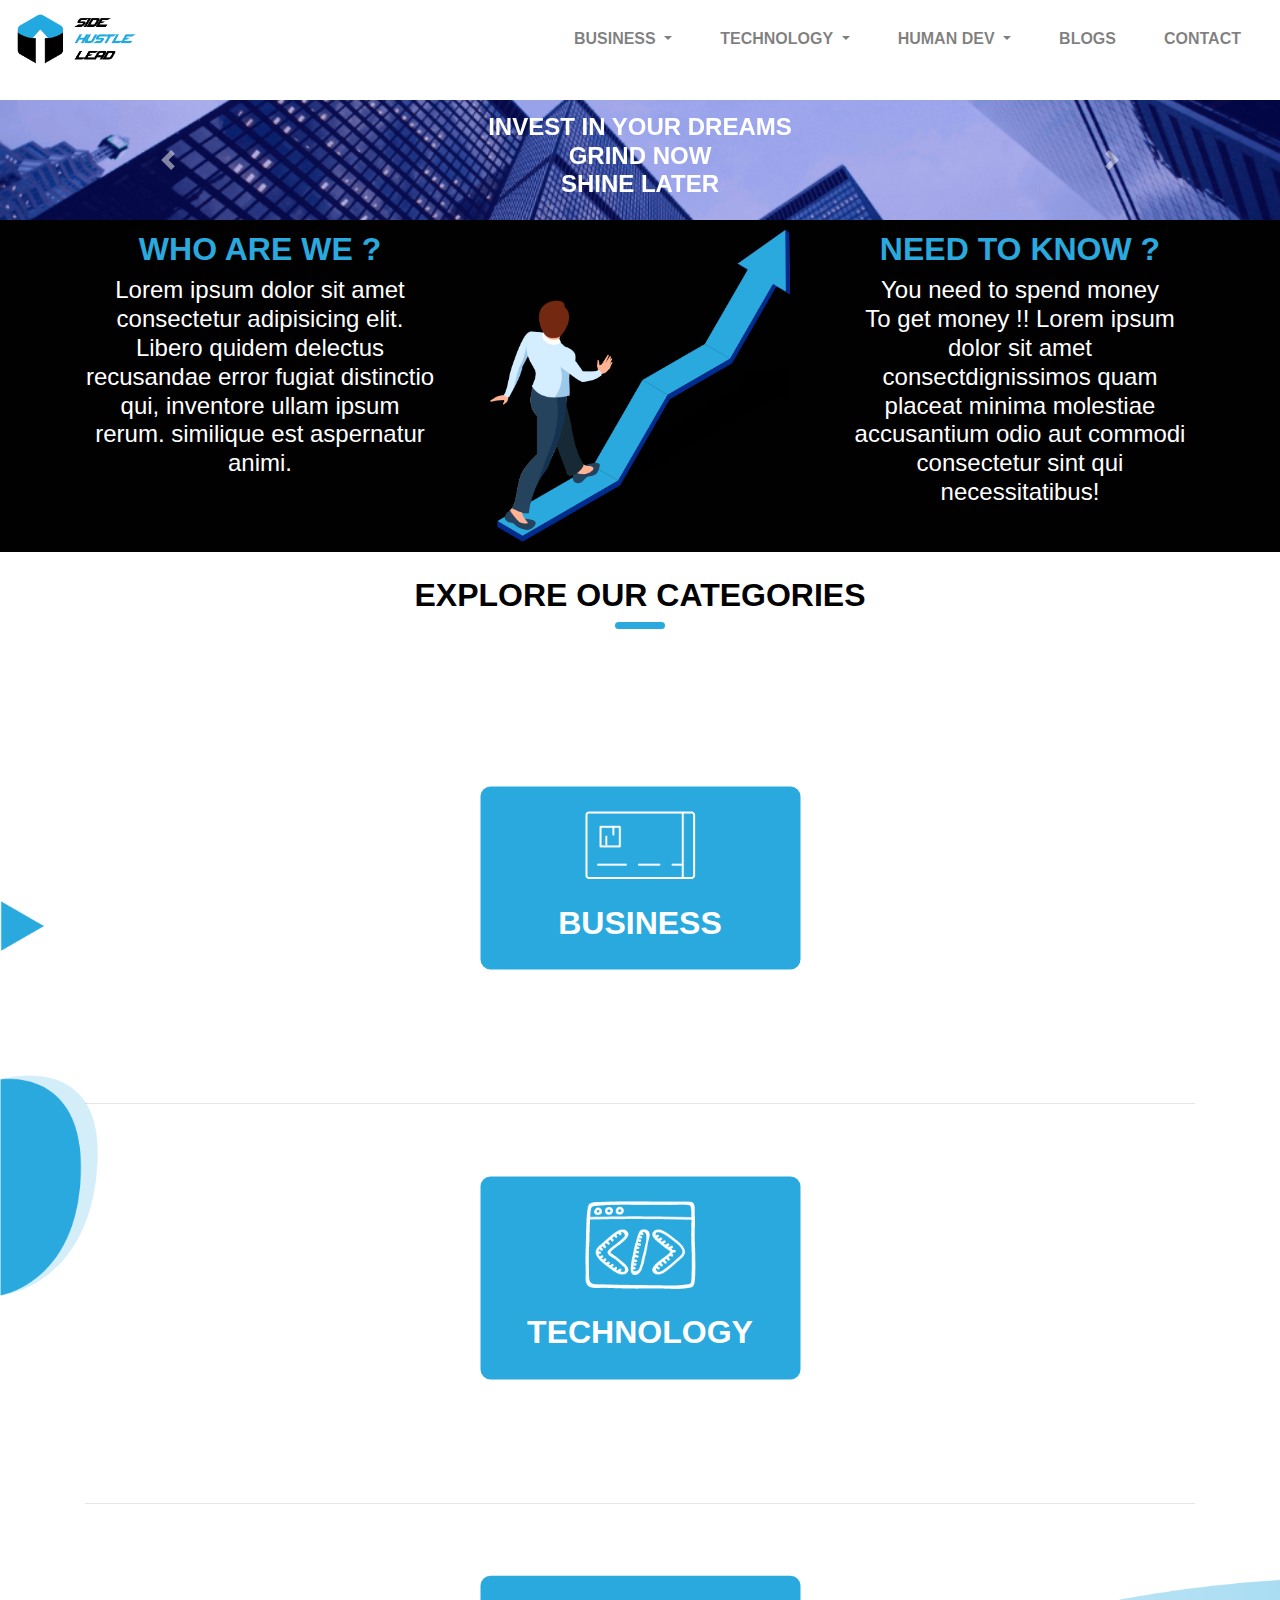
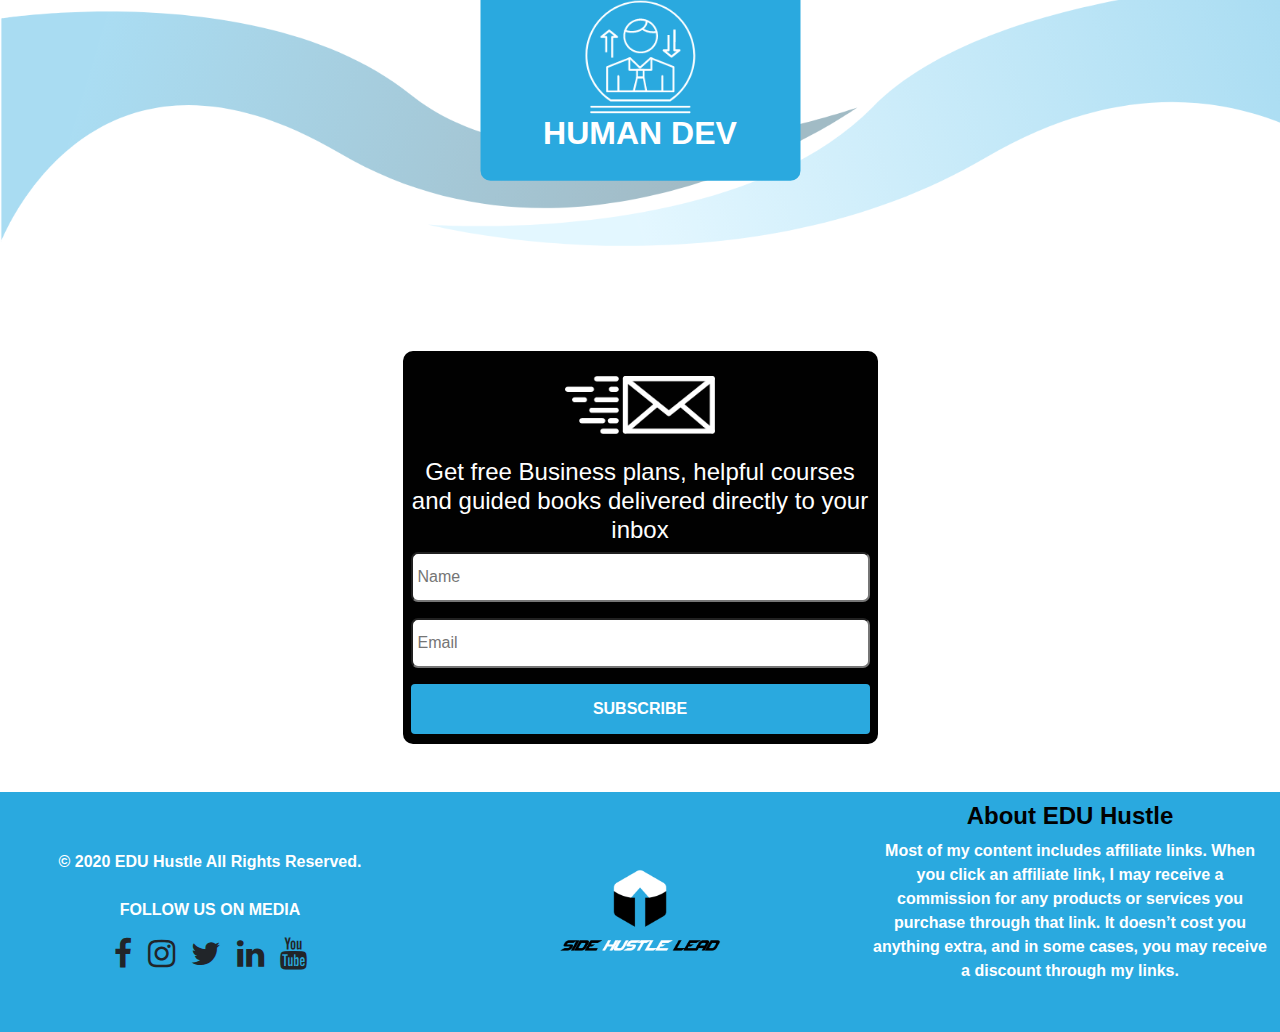
<file: index.html>
<!DOCTYPE html>
<html lang="en">
  <head>
    <meta charset="UTF-8" />
    <meta name="viewport" content="width=device-width, initial-scale=1.0" />
    <!-- Latest compiled and minified CSS -->
    <link
      rel="stylesheet"
      href="https://maxcdn.bootstrapcdn.com/bootstrap/4.5.0/css/bootstrap.min.css"
    />
    <link rel="shortcut icon" type="image/png" href="./assets/logos/phone-logo.png">
    <!-- jQuery library -->
    <script src="https://ajax.googleapis.com/ajax/libs/jquery/3.5.1/jquery.min.js"></script>

    <!-- Popper JS -->
    <script src="https://cdnjs.cloudflare.com/ajax/libs/popper.js/1.16.0/umd/popper.min.js"></script>

    <!-- Latest compiled JavaScript -->
    <script src="https://maxcdn.bootstrapcdn.com/bootstrap/4.5.0/js/bootstrap.min.js"></script>
    <link
      rel="stylesheet"
      href="https://cdnjs.cloudflare.com/ajax/libs/font-awesome/4.7.0/css/font-awesome.min.css"
    />
    <link rel="stylesheet" href="./css/index.css" />
    <title>The Side Hustle Lead - Home page</title>
  </head>
  <body>
    <div class="position-fixed gotop pt-1 pl-2" id="gotop">
      <i class="fa fa-chevron-up fa-2x"></i></div>
    <nav
      class="navbar navbar-expand-lg navbar-light bg-muted fixed-top"
      id="mynav"
    >
      <a class="navbar-brand" href="#">
        <img src="./assets/logos/logo.png" alt="logo" class="header-logo"/></a>
      <button
        class="navbar-toggler"
        type="button"
        data-toggle="collapse"
        data-target="#navbarSupportedContent"
        aria-controls="navbarSupportedContent"
        aria-expanded="false"
        aria-label="Toggle navigation"
      >
        <span class="navbar-toggler-icon"></span>
      </button>

      <div class="collapse navbar-collapse" id="navbarSupportedContent">
        <ul class="navbar-nav position-absolute r-0">
          <li class="nav-item dropdown mx-3">
            <a
              class="nav-link dropdown-toggle"
              href="#"
              id="navbarDropdown"
              role="button"
              data-toggle="dropdown"
              aria-haspopup="true"
              aria-expanded="false"
            >
              <strong>BUSINESS</strong>
            </a>
            <div class="dropdown-menu" aria-labelledby="navbarDropdown">
              <a class="dropdown-item" href="#">Action</a>
              <a class="dropdown-item" href="#">Another action</a>
              <div class="dropdown-divider"></div>
              <a class="dropdown-item" href="#">Something else here</a>
            </div>
          </li>
          <li class="nav-item dropdown mx-3">
            <a
              class="nav-link dropdown-toggle"
              href="#"
              id="navbarDropdown"
              role="button"
              data-toggle="dropdown"
              aria-haspopup="true"
              aria-expanded="false"
            >
              <strong>TECHNOLOGY</strong>
            </a>
            <div class="dropdown-menu" aria-labelledby="navbarDropdown">
              <a class="dropdown-item" href="#">Action</a>
              <a class="dropdown-item" href="#">Another action</a>
              <div class="dropdown-divider"></div>
              <a class="dropdown-item" href="#">Something else here</a>
            </div>
          </li>
          <li class="nav-item dropdown mx-3">
            <a
              class="nav-link dropdown-toggle"
              href="#"
              id="navbarDropdown"
              role="button"
              data-toggle="dropdown"
              aria-haspopup="true"
              aria-expanded="false"
            >
              <strong> HUMAN DEV</strong>
            </a>
            <div class="dropdown-menu" aria-labelledby="navbarDropdown">
              <a class="dropdown-item" href="#">Action</a>
              <a class="dropdown-item" href="#">Another action</a>
              <div class="dropdown-divider"></div>
              <a class="dropdown-item" href="#">Something else here</a>
            </div>
          </li>
          <li class="nav-item mx-3">
            <a class="nav-link" href="./html/blogs.html"
              ><strong>BLOGS</strong></a
            >
          </li>
          <li class="nav-item mx-3">
            <a class="nav-link" href="#contact"><strong>CONTACT</strong></a>
          </li>
        </ul>
      </div>  
    </nav>
    <div class="quote-container">
      <div class="quotes text-center" id="quotes">
        <div class="container">
          <div class="shape"></div>
          <div
            id="carouselExampleControls"
            class="carousel slide"
            data-ride="carousel"
          >
            <div class="carousel-inner">
              <div class="carousel-item active">
                <h4>
                  <strong
                    >INVEST IN YOUR DREAMS <br />
                    GRIND NOW <br />
                    SHINE LATER</strong
                  >
                </h4>
              </div>
              <div class="carousel-item">
                <h4>
                  <strong
                    >You need to spend money <br />
                    To get money !! <br />
                    <br />
                  </strong>
                </h4>
              </div>
              <div class="carousel-item">
                <h4>
                  <strong
                    >AUTHER QUOTE .... <br />
                    <br
                  /></strong>
                </h4>
              </div>
            </div>
            <a
              class="carousel-control-prev"
              href="#carouselExampleControls"
              role="button"
              data-slide="prev"
            >
              <span
                class="carousel-control-prev-icon"
                aria-hidden="true"
              ></span>
              <span class="sr-only">Previous</span>
            </a>
            <a
              class="carousel-control-next"
              href="#carouselExampleControls"
              role="button"
              data-slide="next"
            >
              <span
                class="carousel-control-next-icon"
                aria-hidden="true"
              ></span>
              <span class="sr-only">Next</span>
            </a>
          </div>
        </div>
      </div>
    </div>

    <div class="explanation">
      <div class="container">
        <div class="row text-center">
          <div class="col-md-4 col-xs-12">
            <h2><strong>WHO ARE WE ?</strong></h2>
            <h4>
              <p>
                Lorem ipsum dolor sit amet consectetur adipisicing elit. Libero
                quidem delectus recusandae error fugiat distinctio qui,
                inventore ullam ipsum rerum. similique est aspernatur animi.
              </p>
            </h4>
          </div>
          <div class="col-md-4 col-">
            <img
              src="./assets/illustrations/women.png"
              alt="prograss-img"
              class="progress-img"
            />
          </div>
          <div class="col-md-4 col-xs-12">
            <h2><strong>NEED TO KNOW ?</strong></h2>
            <h4>
              You need to spend money <br />
              To get money !! Lorem ipsum dolor sit amet consectdignissimos quam
              placeat minima molestiae accusantium odio aut commodi consectetur
              sint qui necessitatibus!
            </h4>
          </div>
        </div>
      </div>
    </div>
    <div class="container">
      <div class="text-center py-4">
        <h2 class="content"><strong>EXPLORE OUR CATEGORIES</strong></h2>
        <div class="divanim"></div>
      </div>
      <div class="relative" onmouseover="animniches(this)">
        <div class="absolute niches-text text-center">
          <h1>Enterpreurship</h1>
          <strong>
            Create a business, whether you’ve got a fresh idea or are looking
            for a new way to make money. </strong
          ><br />
          <button class="btn btn-primary my-2">
            <strong> SEE MORE</strong>
          </button>
        </div>
        <div class="absolute">
          <div class="icon text-center">
            <img src="./assets/icons/business-icon.png" alt="bussiness-icon" />
            <h2 class="icon-title mt-4"><strong>BUSINESS</strong></h2>
            <p class="d-block d-md-none">
              <strong>
                Create a business, whether you’ve got a fresh idea or are
                looking for a new way to make money. </strong
              ><br />
            </p>
          </div>
        </div>
      </div>
      <div class="relative" onmouseover="animniches(this)">
        <div class="absolute">
          <div class="icon text-center">
            <img src="./assets/icons/teq-icon.png" alt="technologhy-icon" />
            <h2 class="icon-title mt-4"><strong>TECHNOLOGY</strong></h2>
            <p class="d-block d-md-none">
              <strong>
                Learn about terck field by finding best courses, helpful tips
                and books to get better and familiar with the domaine. </strong
              ><br />
            </p>
          </div>
        </div>
        <div class="absolute niches-text text-center">
          <h1>Technologies</h1>
          <strong>
            Learn about terck field by finding best courses, helpful tips and
            books to get better and familiar with the domaine. </strong
          ><br />
          <button class="btn btn-primary my-2">
            <strong> SEE MORE</strong>
          </button>
        </div>
        <hr />
      </div>
      <div class="relative" onmouseover="animniches(this)">
        <div class="absolute niches-text text-center .d-none .d-md-block">
          <h1>Human development</h1>
          <strong>
            human development focuses on improving the lives people lead rather
            than assuming that economic growth will lead, automatically, to
            greater wellbeing for all. Income growth is seen as a means to
            development, rather than an end in itself. </strong
          ><br />
          <button class="btn btn-primary my-2">
            <strong> SEE MORE</strong>
          </button>
        </div>
        <div class="absolute">
          <div class="icon text-center">
            <img src="./assets/icons/humamdev-icon.png" alt="human-icon" />
            <h2 class="icon-title"><strong>HUMAN DEV</strong></h2>
            <p class="d-block d-md-none">
              <strong>
                human development focuses on improving the lives people lead
                rather than assuming that economic growth will lead,
                automatically, to greater wellbeing for all. Income growth is
                seen as a means to development, rather than an end in itself. </strong
              ><br />
            </p>
          </div>
        </div>
        <hr />
      </div>
      <div class="row">
        <div class="col-md-5 col-11 px-2 contact my-5 text-center" id="contact">
          <div>
            <img
              src="./assets/icons/mail-icon.png"
              alt="emailicon"
              class="emailicon"
            /><br /><br />
          </div>
          <form class="form">
            <h4>
              Get free Business plans, helpful courses and guided books
              delivered directly to your inbox
            </h4>
            <div class="form-group input">
              <input type="email" class="" placeholder="Name" />
            </div>
            <div class="form-group input">
              <input type="email" class="" placeholder="Email" />
            </div>
            <button type="submit" class="btn subscribe">
              <strong>SUBSCRIBE</strong>
            </button>
          </form>
        </div>
        <hr />
      </div>
    </div>

  
    <div class="footer text-center">
      <div class="row">
        <div class="col-md-4">
          <p class="footer-texts">
            <br /><br /><strong
              >© 2020 EDU Hustle All Rights Reserved. <br /><br />
              FOLLOW US ON MEDIA</strong
            >
          </p>
          <i class="fa fa-facebook fa-2x mx-2"></i
          ><i class="fa fa-instagram fa-2x mx-2"></i
          ><i class="fa fa-twitter fa-2x mx-2"></i
          ><i class="fa fa-linkedin fa-2x mx-2"></i
          ><i class="fa fa-youtube fa-2x mx-2"></i>
        </div>
        <div class="col-md-4 footer-logo">
          <img src="./assets/logos/logo-white.png" alt="log" />
        </div>
        <div class="col-md-4">
          <h4 class="footer-titles"><strong>About EDU Hustle</strong></h4>
          <p class="footer-texts">
            <strong>
              Most of my content includes affiliate links. When you click an
              affiliate link, I may receive a commission for any products or
              services you purchase through that link. It doesn’t cost you
              anything extra, and in some cases, you may receive a discount
              through my links.</strong
            >
          </p>
        </div>
      </div>
    </div>

    <script src="./js/index.js"></script>
  </body>
</html>
</file>
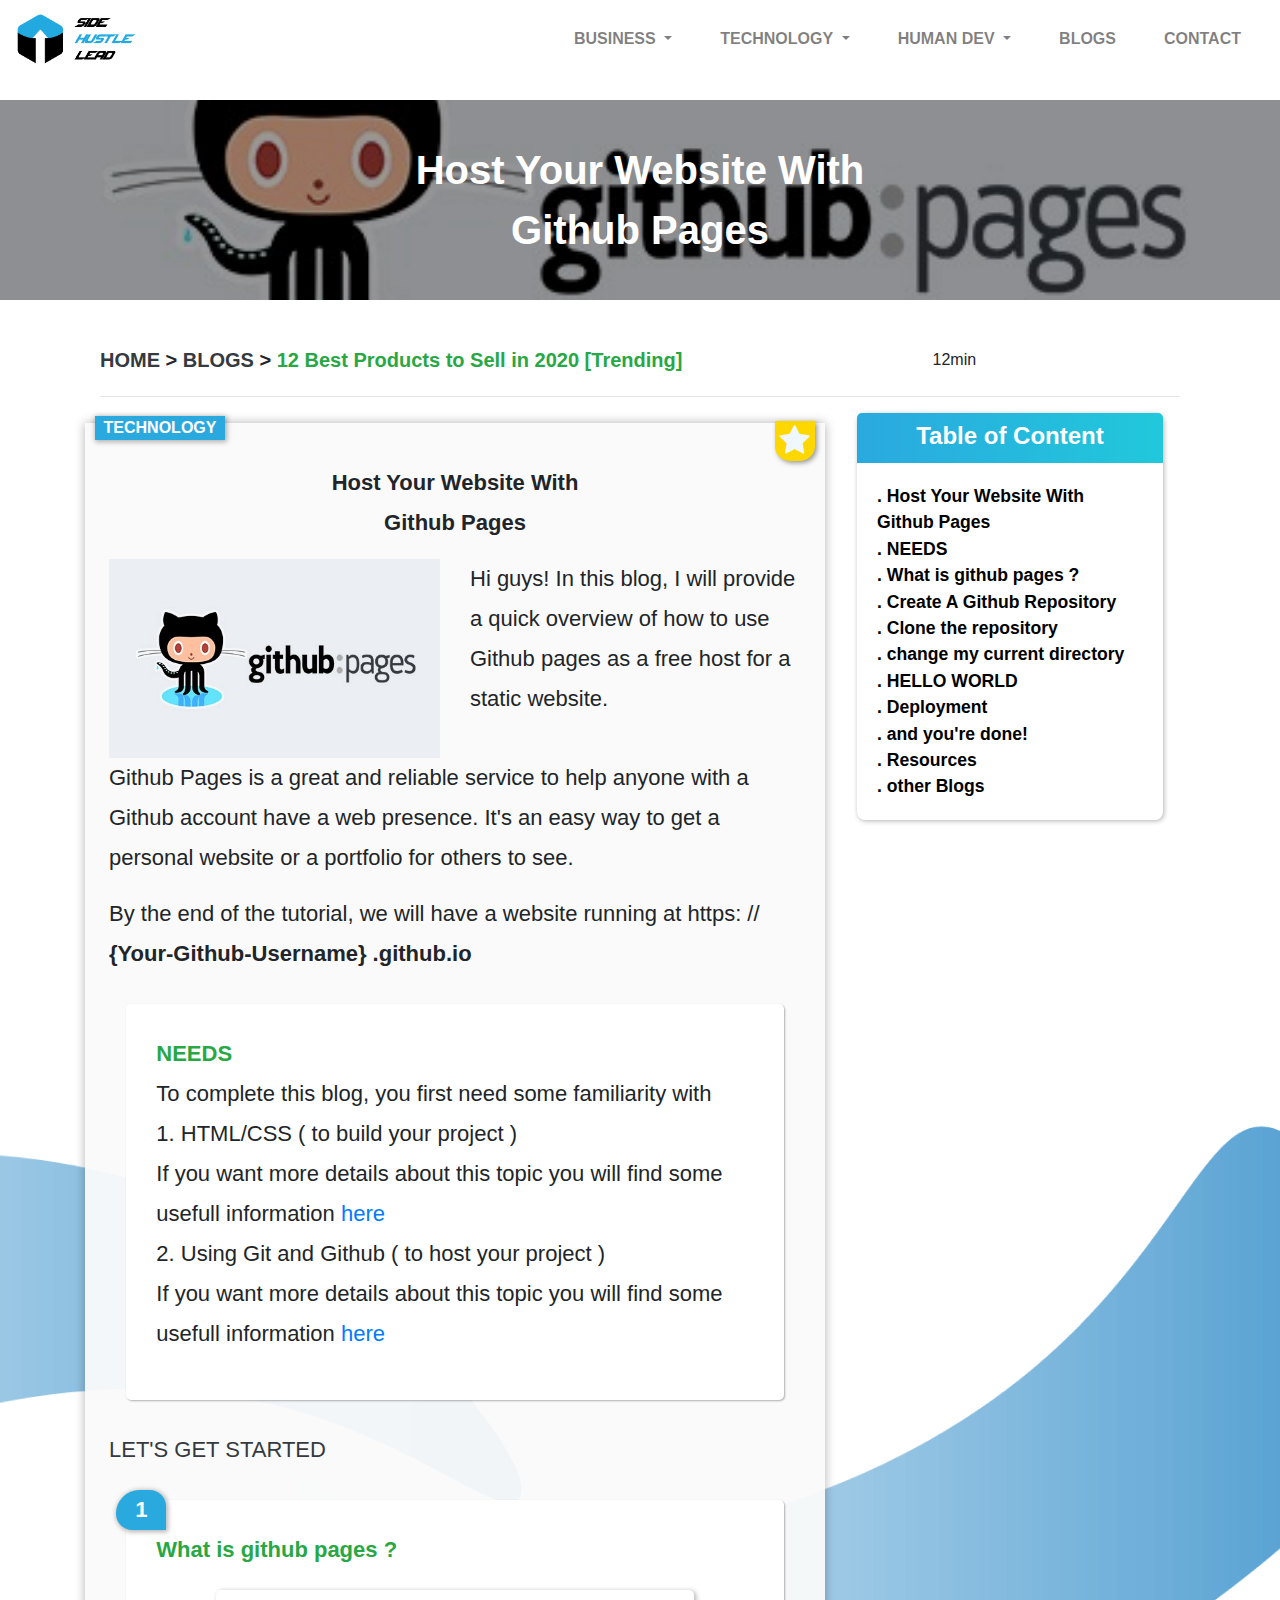
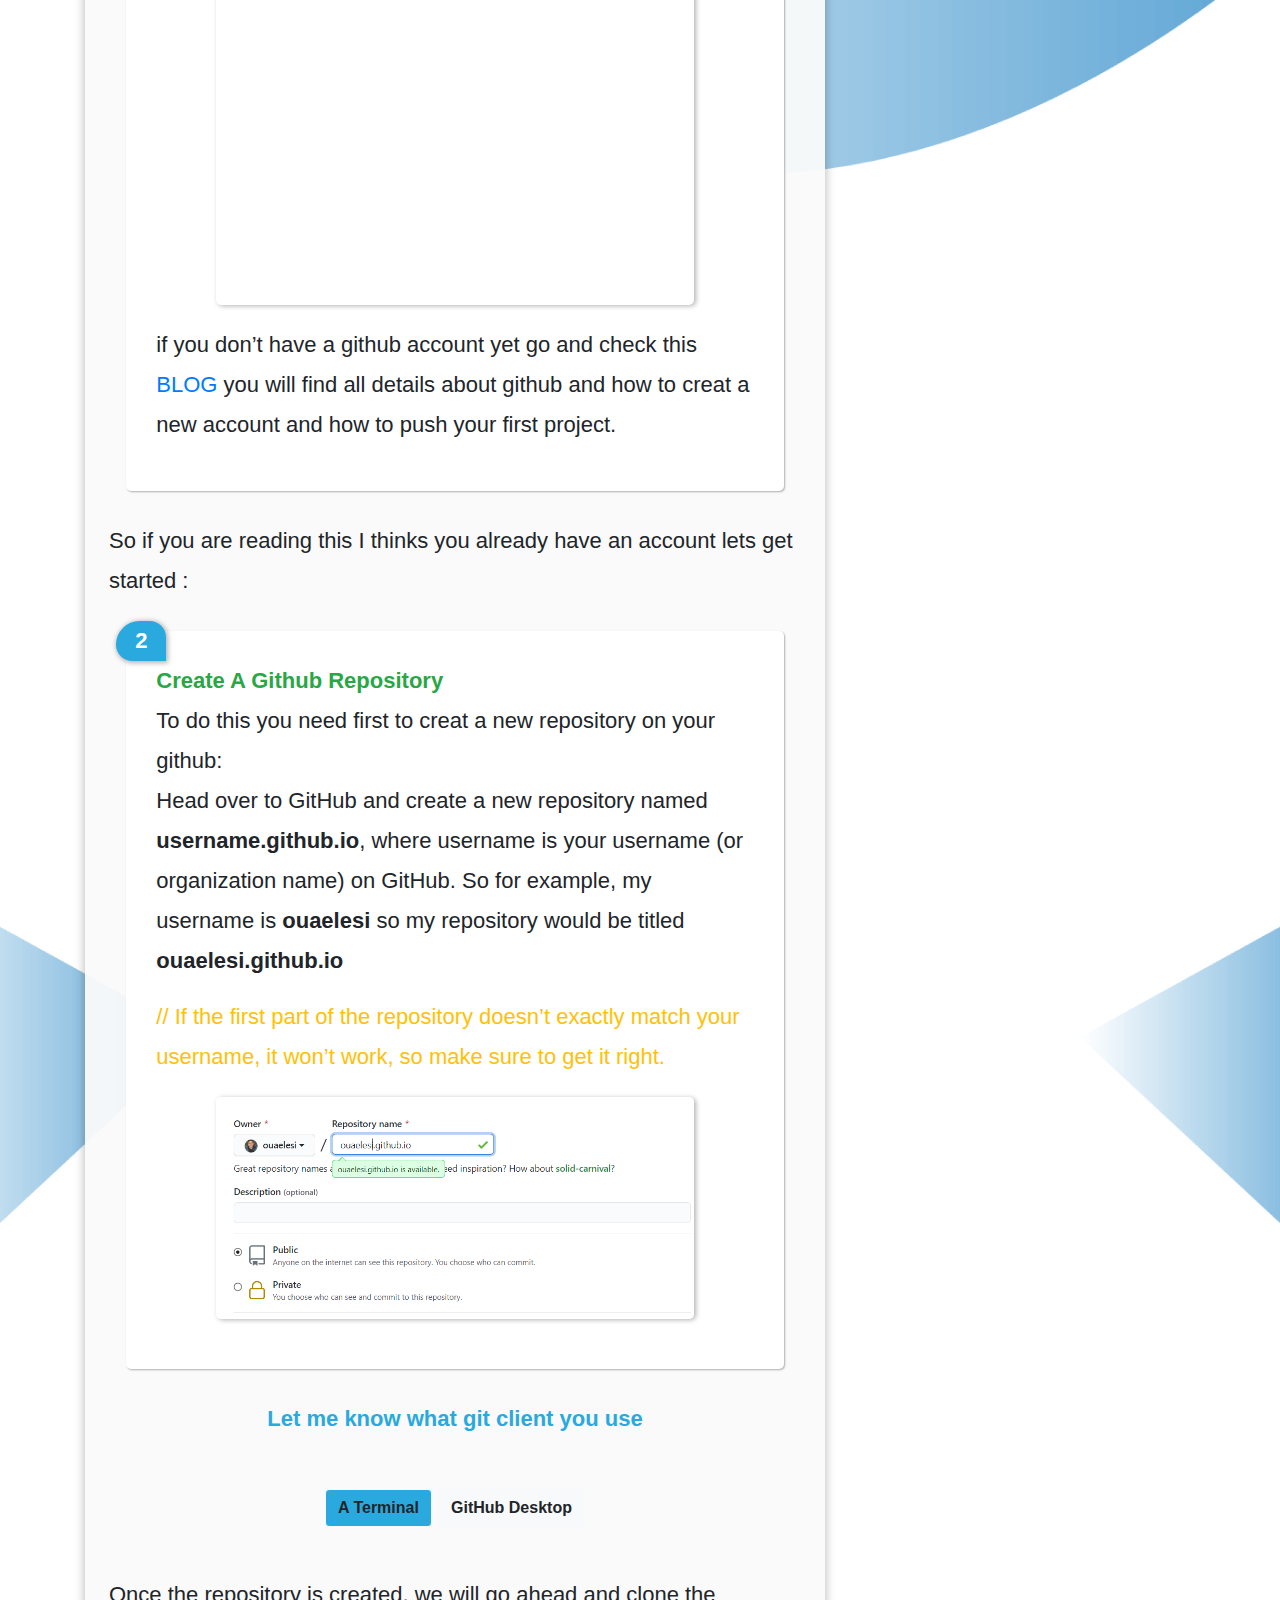
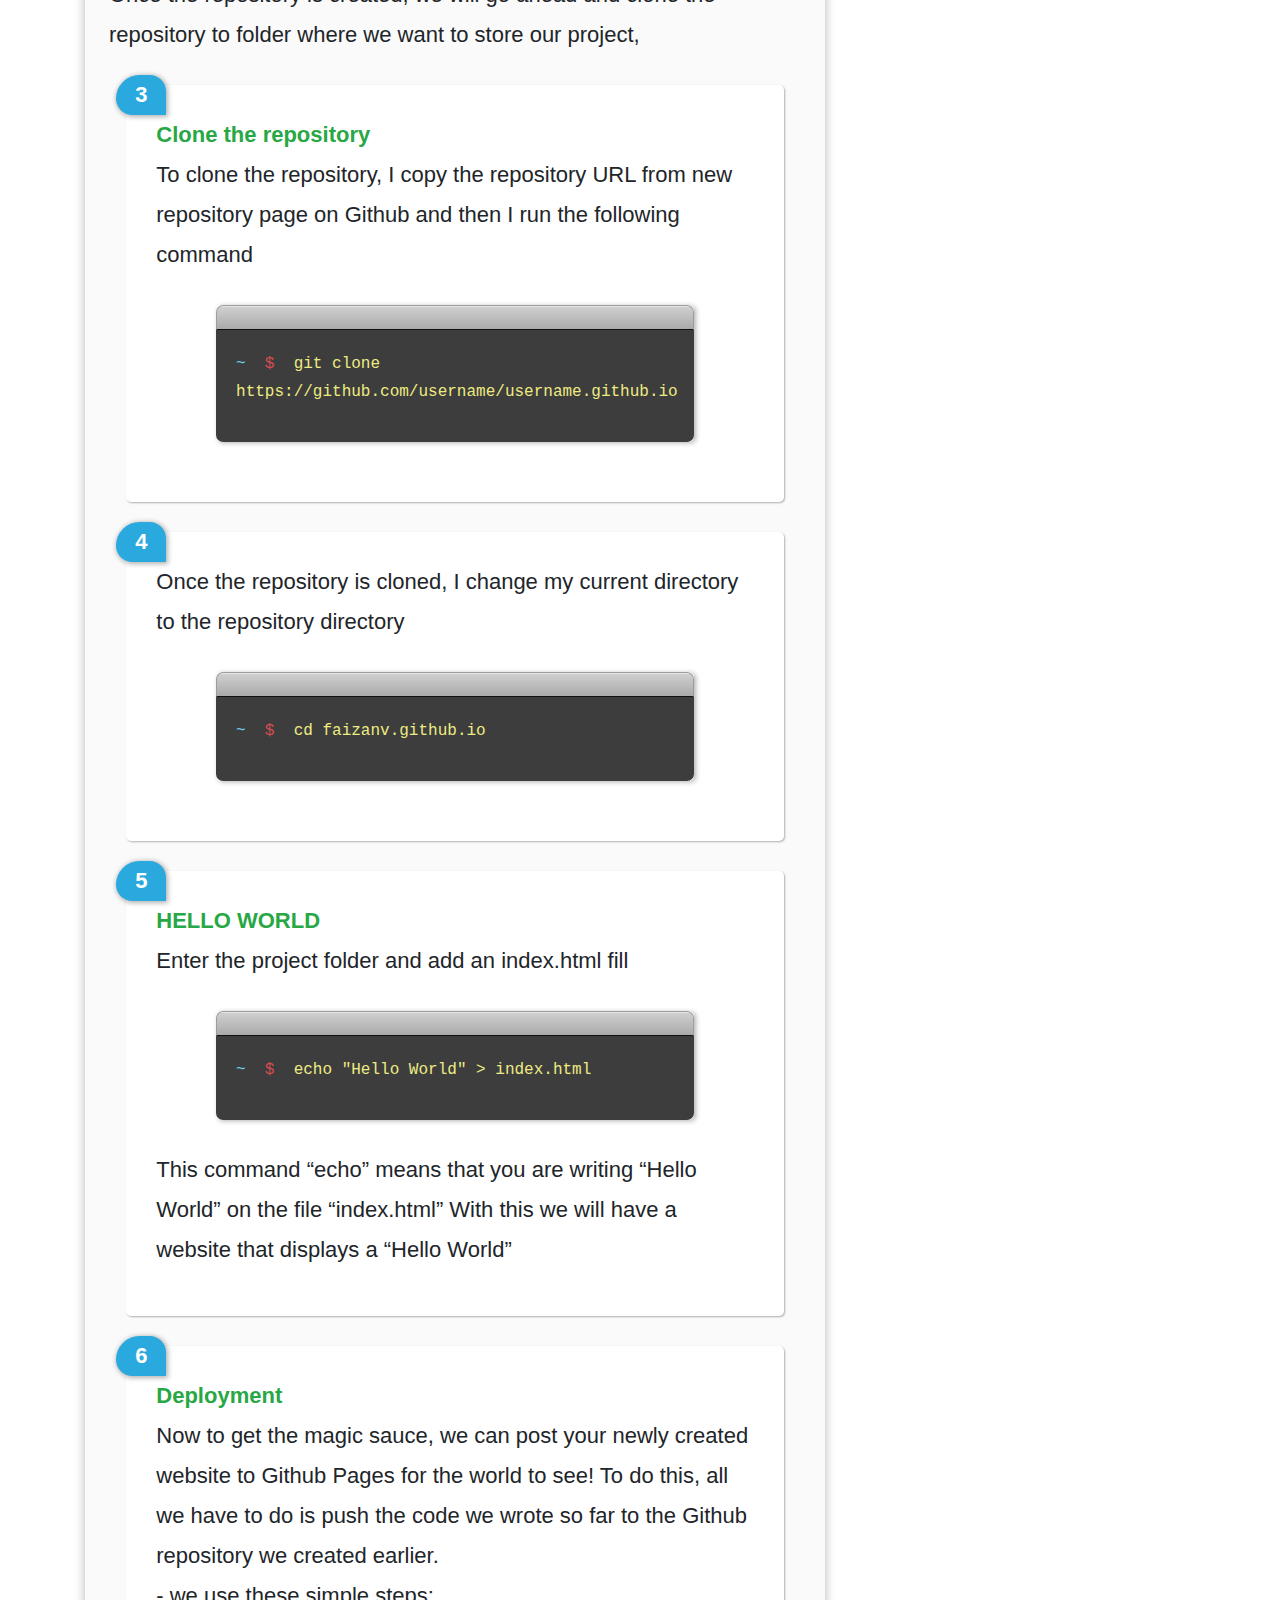
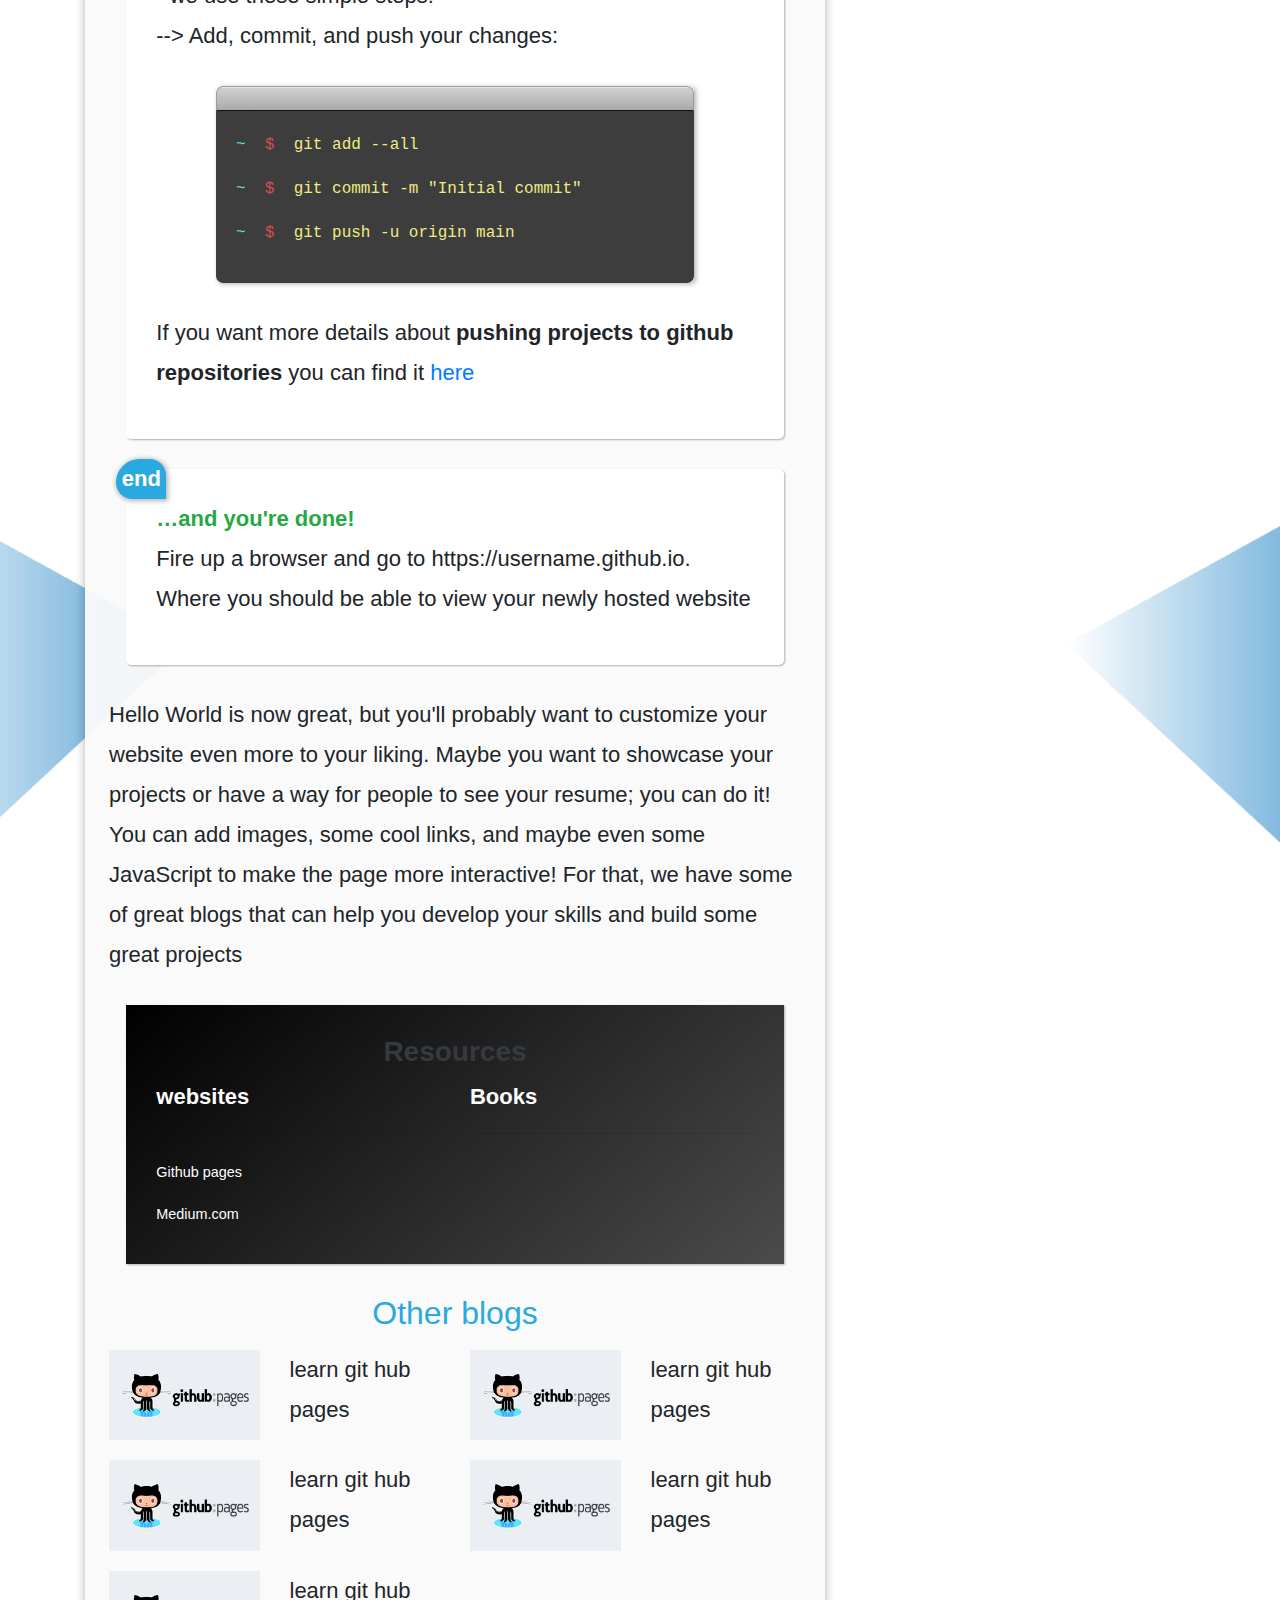
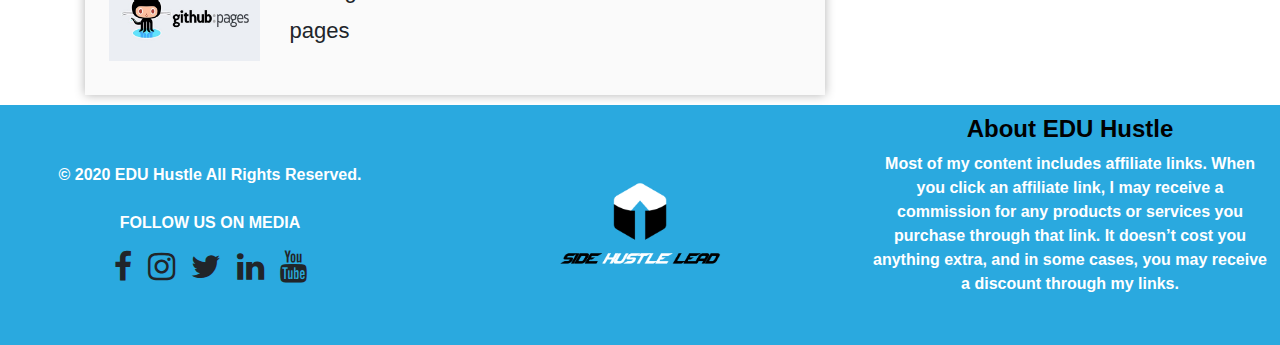
<file: html/github-pages-blog.html>
<!DOCTYPE html>
<html lang="en">
<head>
    <meta charset="UTF-8">
    <meta name="viewport" content="width=device-width, initial-scale=1.0">
    <link rel="shortcut icon" type="image/png" href="../assets/logos/phone-logo.png">
       <!-- Latest compiled and minified CSS -->
       <link
       rel="stylesheet"
       href="https://maxcdn.bootstrapcdn.com/bootstrap/4.5.0/css/bootstrap.min.css"
     />
     <!-- jQuery library -->
     <script src="https://ajax.googleapis.com/ajax/libs/jquery/3.5.1/jquery.min.js"></script>
 
     <!-- Popper JS -->
     <script src="https://cdnjs.cloudflare.com/ajax/libs/popper.js/1.16.0/umd/popper.min.js"></script>
 
     <!-- Latest compiled JavaScript -->
     <script src="https://maxcdn.bootstrapcdn.com/bootstrap/4.5.0/js/bootstrap.min.js"></script>
     <link
       rel="stylesheet"
       href="https://cdnjs.cloudflare.com/ajax/libs/font-awesome/4.7.0/css/font-awesome.min.css"
     />
     <link rel="stylesheet" href="../css/index.css" />
     <link rel="stylesheet" href="../css/text-blogs.css" />
    <title>Document</title>
</head>
<body>
  <div class="position-fixed gotop pt-1 pl-2" id="gotop">
    <i class="fa fa-chevron-up fa-2x"></i></div>
    <nav
      class="navbar navbar-expand-lg navbar-light bg-muted fixed-top"
      id="mynav"
    >
      <a class="navbar-brand" href="../index.html"
        ><img src="../assets/logos/logo.png" alt="logo" class="header-logo"
      /></a>
      <button
        class="navbar-toggler"
        type="button"
        data-toggle="collapse"
        data-target="#navbarSupportedContent"
        aria-controls="navbarSupportedContent"
        aria-expanded="false"
        aria-label="Toggle navigation"
      >
        <span class="navbar-toggler-icon"></span>
      </button>

      <div class="collapse navbar-collapse" id="navbarSupportedContent">
        <ul class="navbar-nav position-absolute r-0">
          <li class="nav-item dropdown mx-3">
            <a
              class="nav-link dropdown-toggle"
              href="#"
              id="navbarDropdown"
              role="button"
              data-toggle="dropdown"
              aria-haspopup="true"
              aria-expanded="false"
            >
              <strong>BUSINESS</strong>
            </a>
            <div class="dropdown-menu" aria-labelledby="navbarDropdown">
              <a class="dropdown-item" href="#">Action</a>
              <a class="dropdown-item" href="#">Another action</a>
              <div class="dropdown-divider"></div>
              <a class="dropdown-item" href="#">Something else here</a>
            </div>
          </li>
          <li class="nav-item dropdown mx-3">
            <a
              class="nav-link dropdown-toggle"
              href="#"
              id="navbarDropdown"
              role="button"
              data-toggle="dropdown"
              aria-haspopup="true"
              aria-expanded="false"
            >
              <strong>TECHNOLOGY</strong>
            </a>
            <div class="dropdown-menu" aria-labelledby="navbarDropdown">
              <a class="dropdown-item" href="#">Action</a>
              <a class="dropdown-item" href="#">Another action</a>
              <div class="dropdown-divider"></div>
              <a class="dropdown-item" href="#">Something else here</a>
            </div>
          </li>
          <li class="nav-item dropdown mx-3">
            <a
              class="nav-link dropdown-toggle"
              href="#"
              id="navbarDropdown"
              role="button"
              data-toggle="dropdown"
              aria-haspopup="true"
              aria-expanded="false"
            >
              <strong> HUMAN DEV</strong>
            </a>
            <div class="dropdown-menu" aria-labelledby="navbarDropdown">
              <a class="dropdown-item" href="#">Action</a>
              <a class="dropdown-item" href="#">Another action</a>
              <div class="dropdown-divider"></div>
              <a class="dropdown-item" href="#">Something else here</a>
            </div>
          </li>
          <li class="nav-item mx-3">
            <a class="nav-link" href="../html/blogs.html"
              ><strong>BLOGS</strong></a
            >
          </li>
          <li class="nav-item mx-3">
            <a class="nav-link" href="#contact"><strong>CONTACT</strong></a>
          </li>
        </ul>
      </div>
      <div class="progress-container position-absolute" id="progress-container">
        <div class="progress-bar" id="myBar"></div>
      </div>  
    </nav>
    <div class="img-container #top" style="background-image: url(../assets/blogs/github-pages/github-pages.jpg);">
      <div class="title-container text-center mt-5">
        <div>
        
            <strong>Host Your Website With <br> Github Pages</strong>
         
          <br />
         
        </div>
      </div>
    </div>
    <div class="container-fluid ">
        <div class="row mt-5">
          <div class="col-9">
        <h5><strong><a href="../index.html" class="text-dark">HOME</a> > <a href="./blogs.html" class="text-dark">BLOGS</a> > <b-link href="" class="text-success">12 Best Products to Sell in 2020
          [Trending]</b-link></strong></h5>    
          </div>
          <div class="col-3">12min </div>
        </div>
        <hr>
        <div class="row position-relative">
          <div class="col-12 col-md-8 blog p-4 position-relative">
            <h1 class="text-center my-3">
              <strong>Host Your Website With <br> Github Pages</strong>
            </h1>
            <div class="row">
                <div class="col-12 col-md-6">
                    <img src="../assets/blogs/github-pages/github-pages.jpg" alt="github pages" width="100%">
                </div>
                <div class="col-12 col-md-6">
                    <p>
                        Hi guys! In this blog, I will provide a quick overview of how to use Github pages as a free host for a static website.
                    </p>
                   
                </div>
                
            </div>
            <p>
                Github Pages is a great and reliable service to help anyone with a Github account have a web presence. It's an easy way to get a personal website or a portfolio for others to see. 
            </p>
            <p>
                By the end of the tutorial, we will have a website running at https: // <strong>{Your-Github-Username} .github.io </strong>   
            </p>
         <div class="section">
          <p>
            <strong class="text-success">NEEDS</strong> <br>
            To complete this blog, you first need some familiarity with <br>
1.	HTML/CSS ( to build your project ) <br>
If you want more details about this topic you will find some usefull information  <a href="">here</a> <br>
2.	Using Git and Github ( to host your project ) <br>
  If you want more details about this topic you will find some usefull information <a href="">here</a> 

        </p>
        
         </div>
         <strong class="text-dark">LET'S GET STARTED</strong> <br>
           <div class="section">
            <p>
              
              <strong class="text-success">What is github pages ?</strong> <br>
          </p>
          <iframe width="560" height="315" src="https://www.youtube.com/embed/2MsN8gpT6jY" frameborder="0" allow="accelerometer; autoplay; clipboard-write; encrypted-media; gyroscope; picture-in-picture" allowfullscreen></iframe>
          <p>
              if you don’t have a github account yet go and check this <a href="">BLOG</a> you will find all details about github and how to creat a new account and how to push your first project.
              

          </p>
          <div class="steps text-center"><strong>1</strong></div>
           </div>
            <p>
                So if you are reading this I thinks you already have an account lets get started : 
            </p>
     <div class="section">
      <p>
        <strong class="text-success">Create A Github Repository</strong> <br>
        To do this you need first to creat a new repository on your github: <br>
        Head over to GitHub and create a new repository named <strong>username.github.io</strong>, where username is your username (or organization name) on GitHub.
        So for example, my username is <strong>ouaelesi</strong> so my repository would be titled <strong>ouaelesi.github.io</strong> <br>
         <p class="text-warning">
            // If the first part of the repository doesn’t exactly match your username, it won’t work, so make sure to get it right.
         </p>
         
    </p>
    <img src="../assets/blogs/github-pages/new-repo.PNG" alt="Create A Github Repository">
    <div class="steps text-center"><strong>2</strong></div>
     </div>
         
         <h2 class="text-center">
             <strong >Let me know what git client you use </strong>
         </h2>
          <div class="git-client-type my-5">
            <button class="btn btn-light selected" id="terminal-btn" onclick="display_terminaluse(this)"><strong>A Terminal </strong></button>
            <button class="btn btn-light" id="desk-btn" onclick="display_desktopuse(this)"> <strong>GitHub Desktop</strong></button>
          </div>
          <p>Once the repository is created, we will go ahead and clone the repository to folder where we want to store our project,

          </p>
          <div class="terminal-use" id="terminal-use">
            <div class="section">
              <p>
                <strong class="text-success"> Clone the repository</strong> <br>
                To clone the repository, I copy the repository URL from new repository page on Github and then I run the following command
                <div class="terminal">
                    <div class="header">
            
                    </div>
                    <div class="shell">
                       
                           <p>
                            <span class="path">~</span>
                            <span class="prompt">$</span>
                            git clone https://github.com/username/username.github.io
                           </p>
                        
                    </div>
                   
                </div>
            </p>
            <div class="steps text-center"><strong>3</strong></div>
            </div>
         <div class="section">
          <p>
            Once the repository is cloned, I change my current directory to the repository directory
            <div class="terminal">
                <div class="header">
        
                </div>
                <div class="shell">
                    <p>
                        <span class="path">~</span>
                        <span class="prompt">$</span>
                        cd faizanv.github.io
                    </p>
                  
                    
                </div>
               
            </div>
        </p>
        <div class="steps text-center"><strong>4</strong></div>
         </div>
          <div class="section">
            <p>
              <strong class="text-success"> HELLO WORLD</strong> <br>
              Enter the project folder and add an index.html fill
              <div class="terminal">
                  <div class="header">
          
                  </div>
                  <div class="shell">
                     <p>  <span class="path">~</span>
                      <span class="prompt">$</span>
                      echo "Hello World" > index.html</p>
                        
                      
                  </div>
                 
              </div>
              <p>This command  “echo” means that you are writing “Hello World” on the file “index.html”
                  With this we will have a website that displays a “Hello World” 
             </p>

          </p>
          <div class="steps text-center"><strong>5</strong></div>
          </div>
        <div class="section">
          <p>
            <strong class="text-success"> Deployment</strong> <br>
            Now to get the magic sauce, we can post your newly created website to Github Pages for the world to see! To do this, all we have to do is push the code we wrote so far to the Github repository we created earlier. <br>
            - we use these simple steps:  <br>         
        --> Add, commit, and push your changes:
        <div class="terminal">
            <div class="header">
    
            </div>
            <div class="shell">
               <p>  <span class="path">~</span>
                <span class="prompt">$</span>
                git add --all
            </p>
                <p>  <span class="path">~</span>
                    <span class="prompt">$</span>
                    git commit -m "Initial commit"
                </p>
                    <p>  <span class="path">~</span>
                        <span class="prompt">$</span>
                        git push -u origin main
                    </p>
                
            </div>
           
        </div>
      </p>
        <p>
        If you want more details about <strong>pushing projects to github repositories</strong> you can find it <a href="">here</a>
        </p>
        <div class="steps text-center"><strong>6</strong></div>
        </div>

          </div>
          <div class="desktop-use d-none" id="desktop-use">

         <div class="section">
          <p>
            <strong class="text-success">Instalation</strong> <br>
            If you didn’t install github desktop go and install it via this <a href="https://desktop.github.com">link</a>  </p>
          <p>Or if you want to know more about github desktop check this <a href="">blog</a> for more usefull informations </p>
          <div class="steps text-center"><strong>3</strong></div>
         </div>
<div class="section">
  <p>
    <strong class="text-success"> Clone the repository</strong> <br>  
    Click the "Set up in Desktop" button. When the GitHub desktop app opens, save the project
 </p>
 <img src="../assets/blogs/github-pages/clone-desktop.PNG" alt="clone the repository with github desktop">
 <div class="steps text-center"><strong>4</strong></div>
</div>

      <div class="section">
        <p>
          <strong class="text-success"> Create an index file</strong> <br>
          Grab your favorite text editor and add an index.html file to your project:
          <div class="terminal">
              <div class="header">
      
              </div>
              <div class="shell">
              <p>
                  &lt! DOCTYPE html &gt <br>
                  &lthtml&gt <br>
                  &ltbody&gt <br>
                  &lth1&gtHello World&lt/h1&gt <br>
                  &ltp>I'm hosted with GitHub Pages.&lt/p&gt <br>
                  &lt/body&gt <br>
                  
              </p>
          
                  
          </div>
             
          </div>
       </p>
       <div class="steps text-center"><strong>5</strong></div>
      </div>
    <div class="section">
      <p>
        <strong class="text-success">Commit & publish</strong> <br>
        Commit & publish
Enter the repository, commit your changes, and press the publish button.

    </p>
    <img src="../assets/blogs/github-pages/desktop-demo@2x.gif" alt="commit and publish on github desktop">
    <div class="steps text-center"><strong>6</strong></div>
    </div>

          </div>
          <div class="section">
            <p>
              <strong class="text-success">…and you're done!</strong> <br>
              Fire up a browser and go to https://username.github.io. Where you should be able to view your newly hosted website
              
            </p>
            <div class="steps text-center"><strong>end</strong></div>
          </div>
          
        <p>
            Hello World is now great, but you'll probably want to customize your website even more to your liking. Maybe you want to showcase your projects or have a way for people to see your resume; you can do it! You can add images, some cool links, and maybe even some JavaScript to make the page more interactive!
For that, we have some of great blogs that can help you develop your skills and build some great projects

        </p>
            <!-- Resources -->
            <div class="resources section">
              <h3 class="text-dark text-center">
                <strong>Resources</strong><br>
              </h3>
              <div class="row">
                <div class="col-6"> 
                  <strong class="text-center">websites</strong> <br> <hr>
                  <a href="">Github pages</a> <br> 
                  <a href="">Medium.com</a> <br> </div>
                  <div class="col-6">
                    <strong>Books</strong> <br> <hr>
                  </div>
              </div>
            
            </div>
            <!-- OTHER BLOGS -->
            <a href="../html/blogs.html" ><strong class="text-center"><h2>Other blogs</h2></strong></a>
            <div class="row other-blogs">
              
              <div class="col-12 col-md-6">
                <div class="row"> <div class="col-6"><img src="../assets/blogs/github-pages/github-pages.jpg" alt="github pages" width="100%"></div>
                <div class="col-6">learn git hub pages</div>
              </div>
                
              </div>
              <div class="col-12 col-md-6">
                <div class="row"> <div class="col-6"><img src="../assets/blogs/github-pages/github-pages.jpg" alt="github pages" width="100%"></div>
                <div class="col-6">learn git hub pages</div>
              </div>
                
              </div>
              <div class="col-12 col-md-6">
                <div class="row"> <div class="col-6"><img src="../assets/blogs/github-pages/github-pages.jpg" alt="github pages" width="100%"></div>
                <div class="col-6">learn git hub pages</div>
              </div>
                
              </div>
              <div class="col-12 col-md-6">
                <div class="row"> <div class="col-6"><img src="../assets/blogs/github-pages/github-pages.jpg" alt="github pages" width="100%"></div>
                <div class="col-6">learn git hub pages</div>
              </div>
                
              </div>
              <div class="col-12 col-md-6">
                <div class="row"> <div class="col-6"><img src="../assets/blogs/github-pages/github-pages.jpg" alt="github pages" width="100%"></div>
                <div class="col-6">learn git hub pages</div>
              </div>
                
              </div>
            </div>
           
  
  
  
  
  
            <div class="type text-center"><strong>TECHNOLOGY</strong></div>
            <div class="type-title text-center">
              <i class="fa fa-star fa-2x mt-1"></i>
            </div>
          </div>
          <div class="col-0 col-md-4 position-relative">
            <div class="tab-content" id="tab-content">
              <div class="content-title text-center">
                <strong>Table of Content</strong>
              </div>
              <div class="content">
                <a href="#1">. Host Your Website With
                  Github Pages</a> <br />
                <a href="#2">. NEEDS</a> <br />
                <a href="#3">. What is github pages ?</a> <br />
                <a href="#4">. Create A Github Repository</a> <br />
                <a href="#5">. Clone the repository</a> <br />
                <a href="#6">. change my current directory</a> <br />
                <a href="#7">. HELLO WORLD</a> <br />
                <a href="#8">. Deployment</a> <br />
                <a href="#9">. and you're done!</a> <br />
                <a href="#10">. Resources</a> <br />
                <a href="#11">. other Blogs</a> <br />
                
              </div>
            </div>
          </div>
        </div>
      </div>
      <!-- FOOTER -->
      <div class="footer text-center">
        <div class="row">
          <div class="col-md-4">
            <p class="footer-texts">
              <br /><br /><strong
                >© 2020 EDU Hustle All Rights Reserved. <br /><br />
                FOLLOW US ON MEDIA</strong
              >
            </p>
            <i class="fa fa-facebook fa-2x mx-2"></i
            ><i class="fa fa-instagram fa-2x mx-2"></i
            ><i class="fa fa-twitter fa-2x mx-2"></i
            ><i class="fa fa-linkedin fa-2x mx-2"></i
            ><i class="fa fa-youtube fa-2x mx-2"></i>
          </div>
          <div class="col-md-4 footer-logo">
            <img src="../assets/logos/logo-white.png" alt="log" />
          </div>
          <div class="col-md-4">
            <h4 class="footer-titles"><strong>About EDU Hustle</strong></h4>
            <p class="footer-texts">
              <strong>
                Most of my content includes affiliate links. When you click an
                affiliate link, I may receive a commission for any products or
                services you purchase through that link. It doesn’t cost you
                anything extra, and in some cases, you may receive a discount
                through my links.</strong
              >
            </p>
          </div>
        </div>
      </div>
  
      <script src="../js/index.js"></script>
 
</body>
</html>
</file>
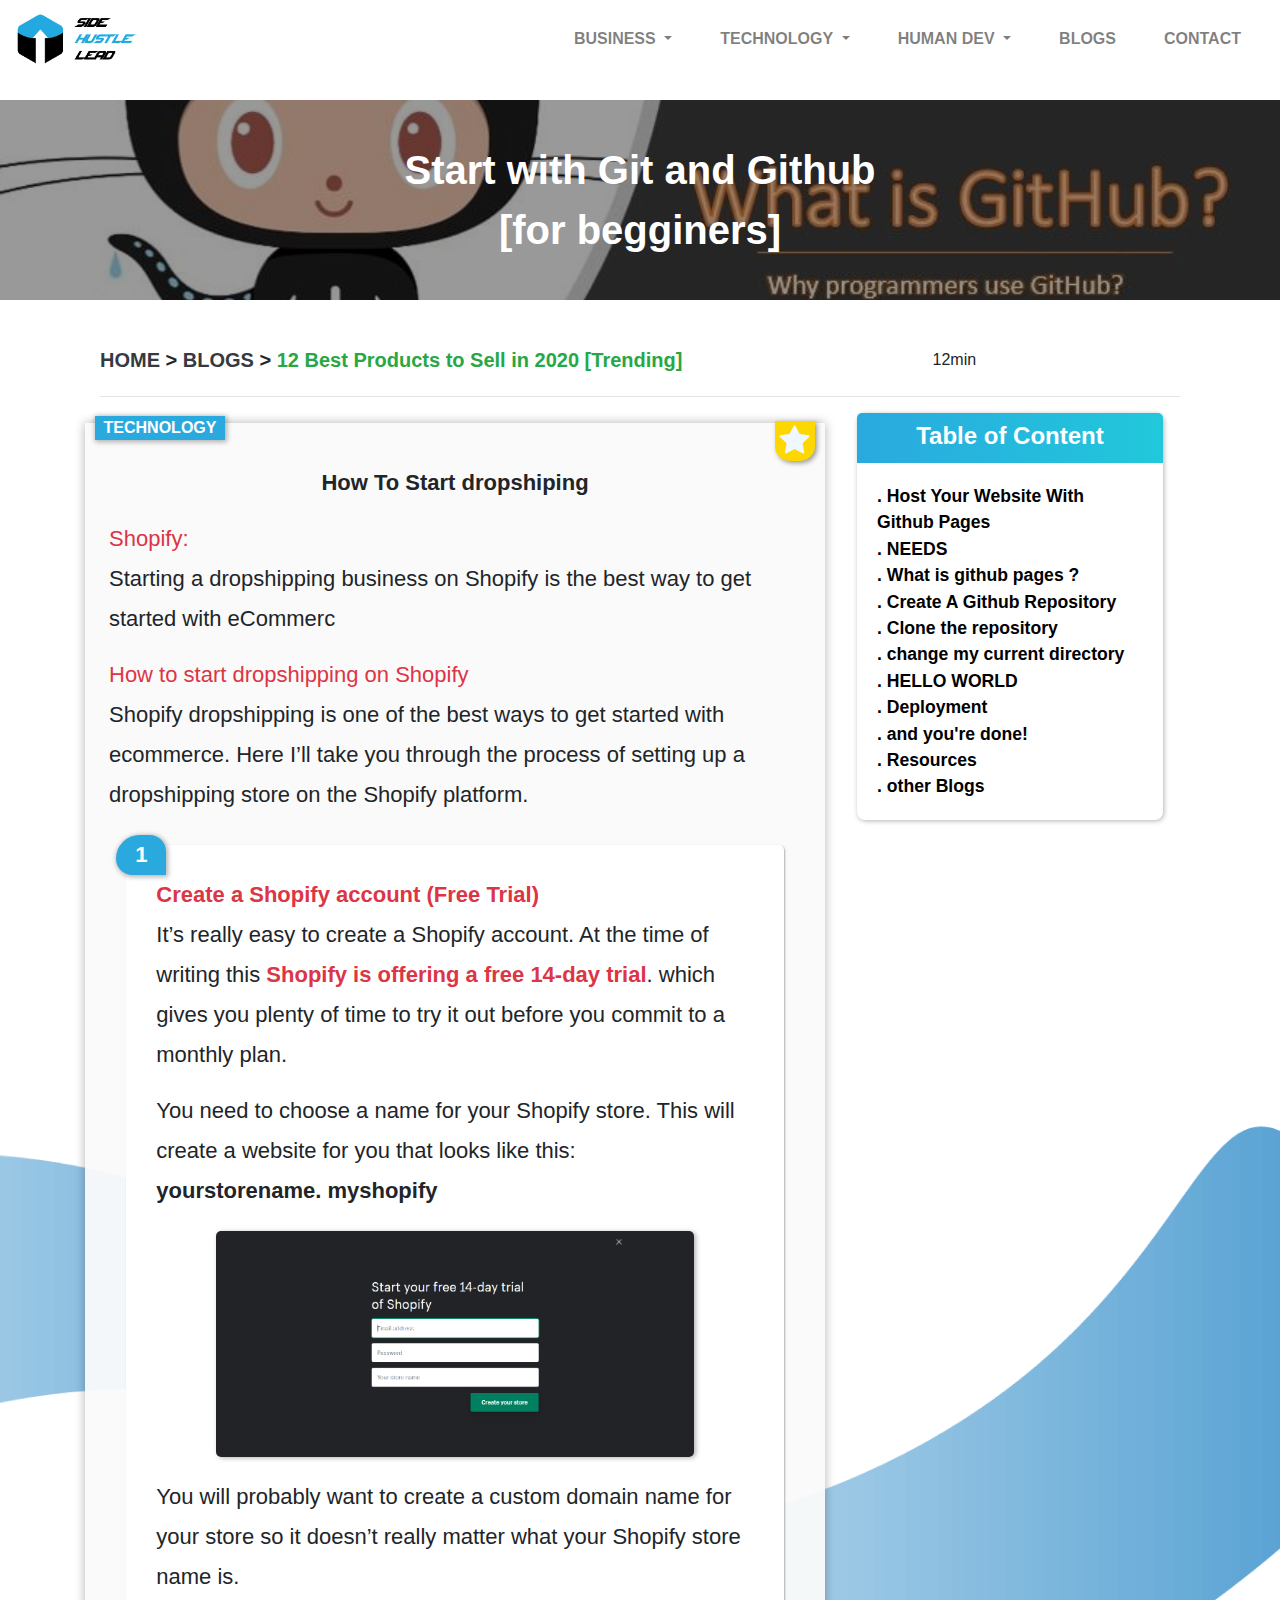
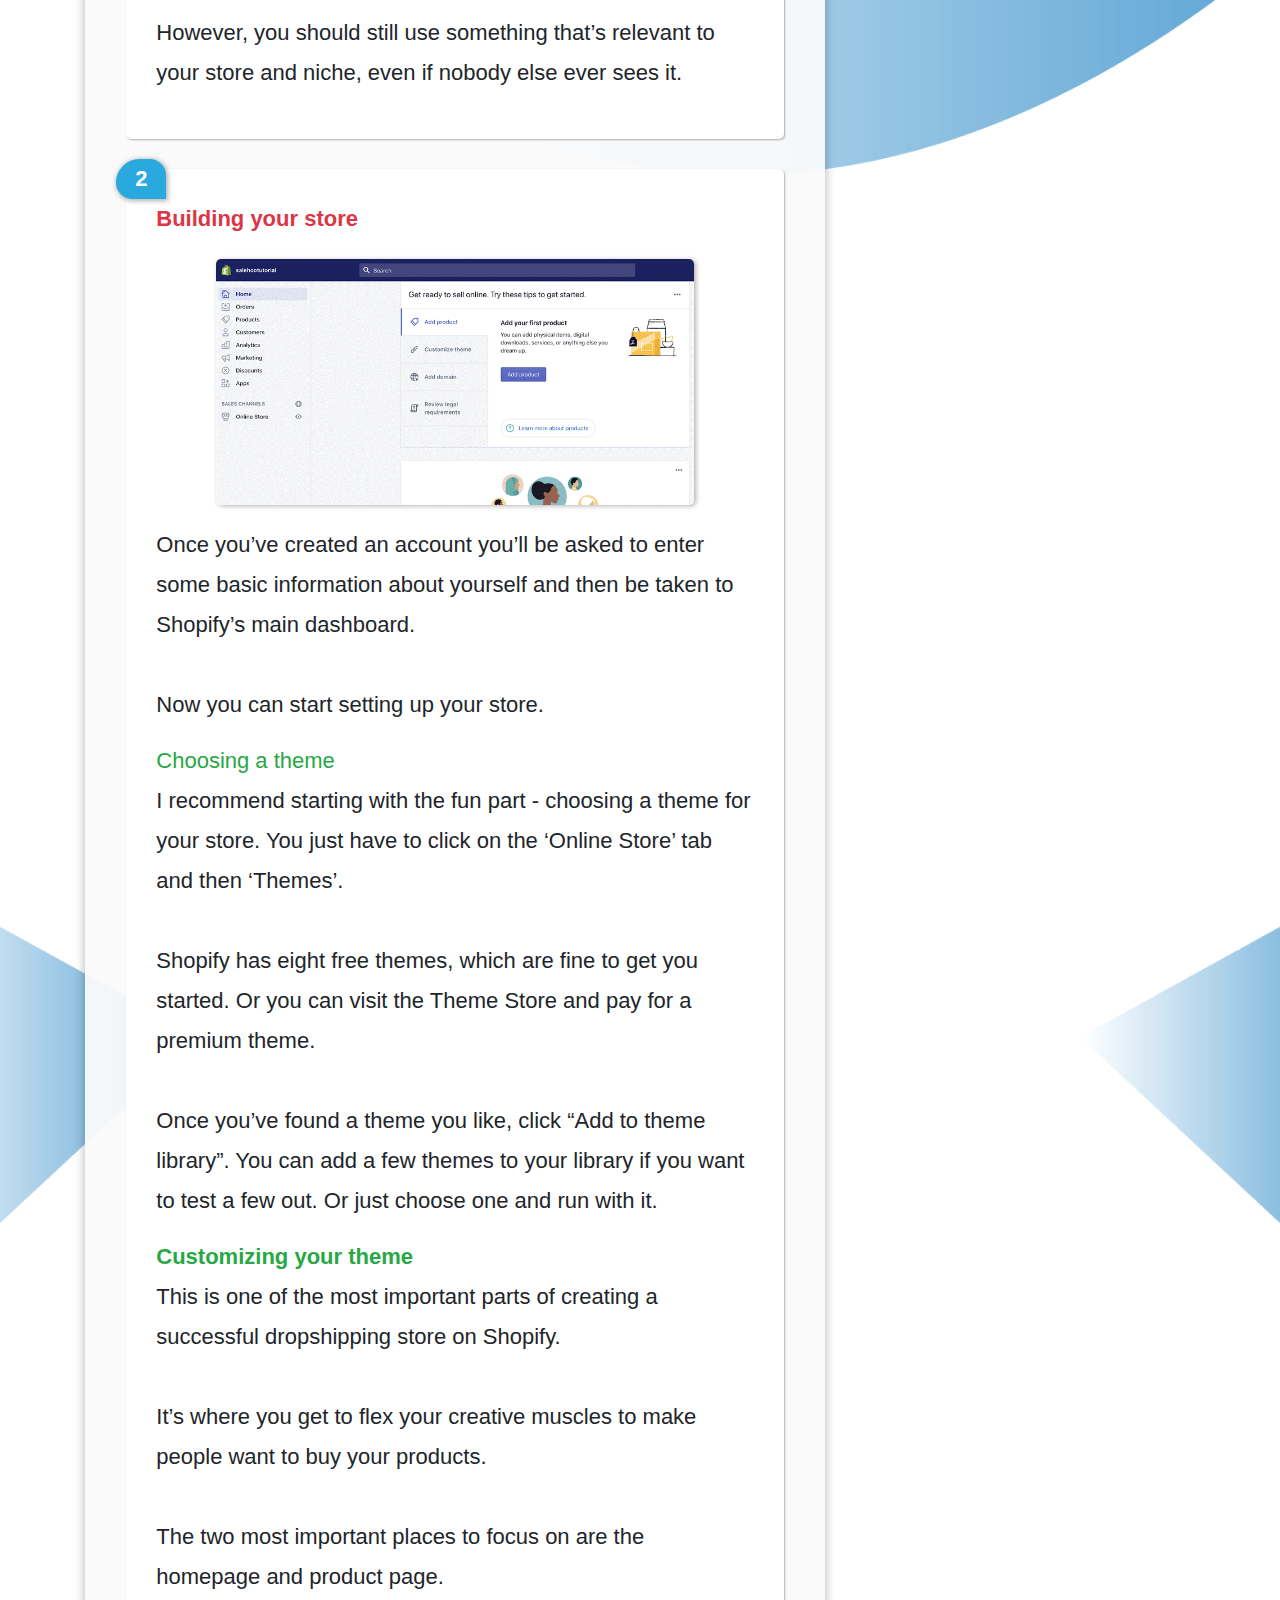
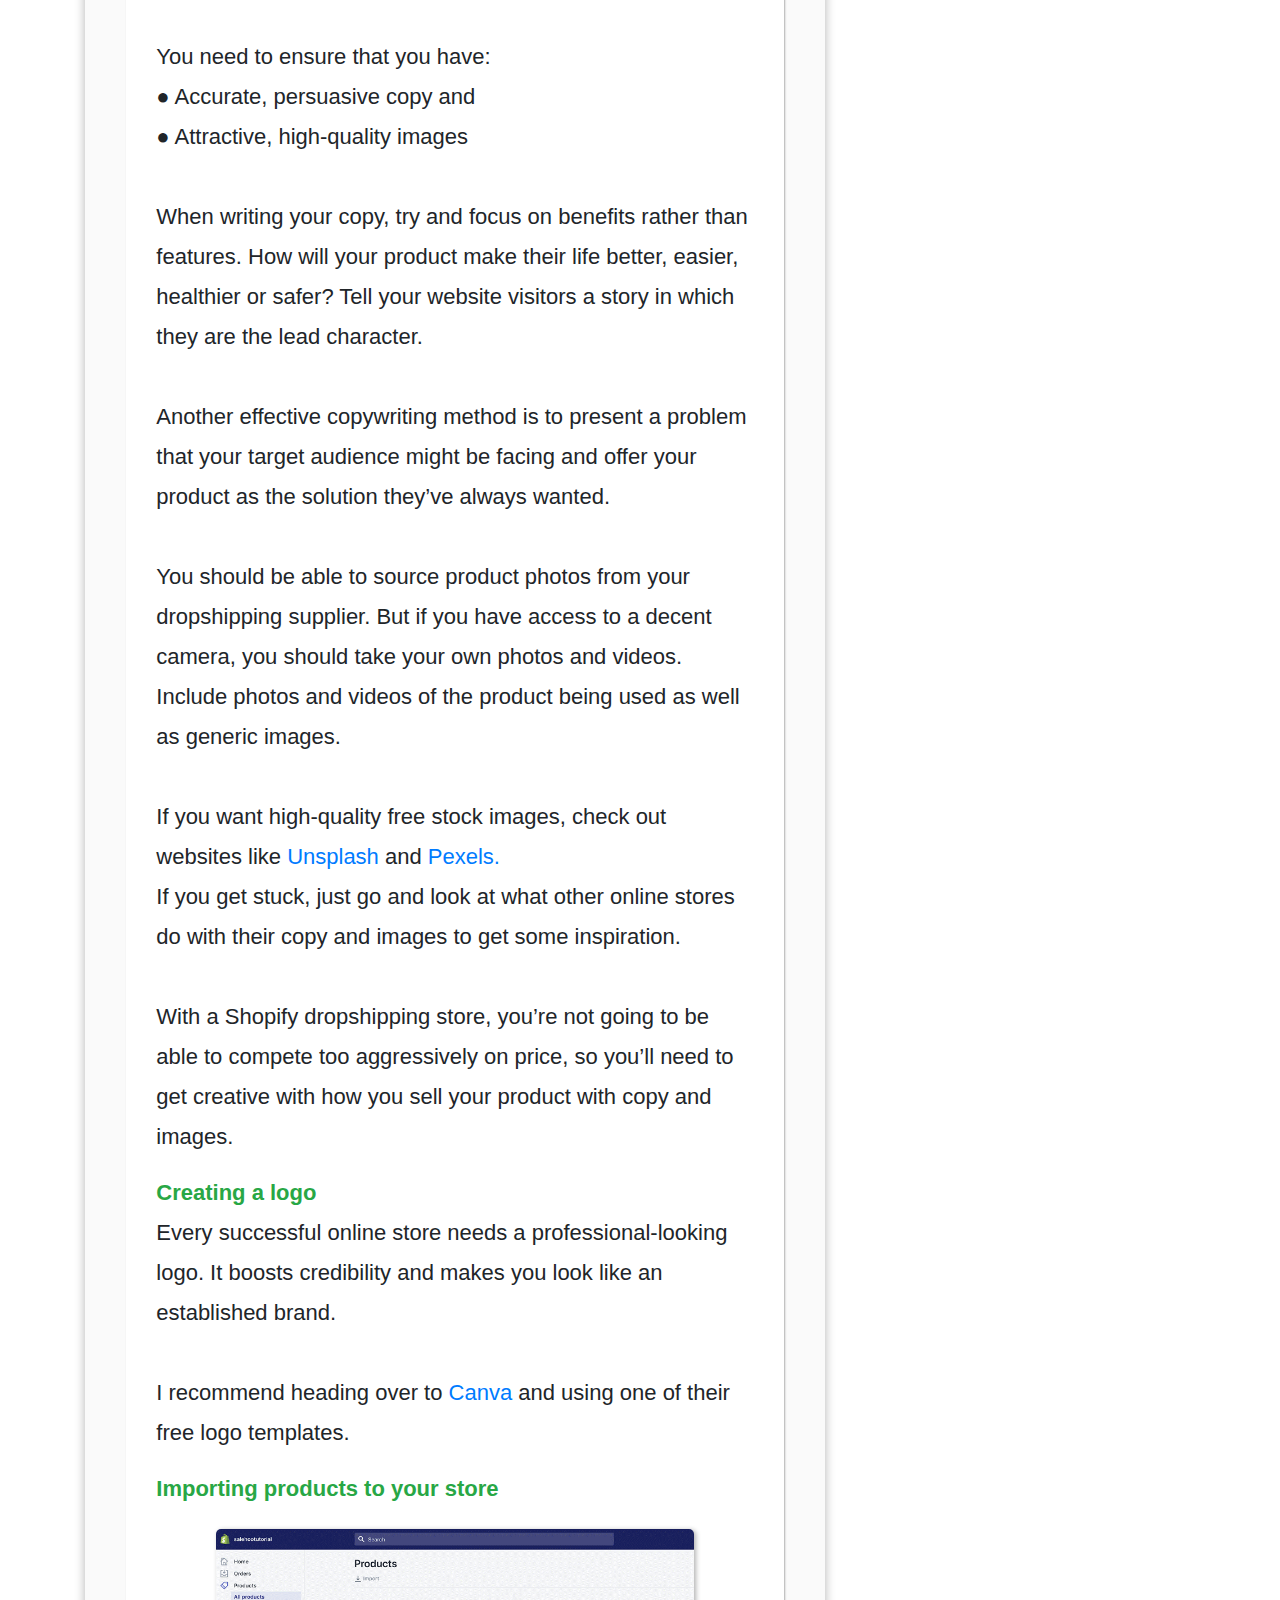
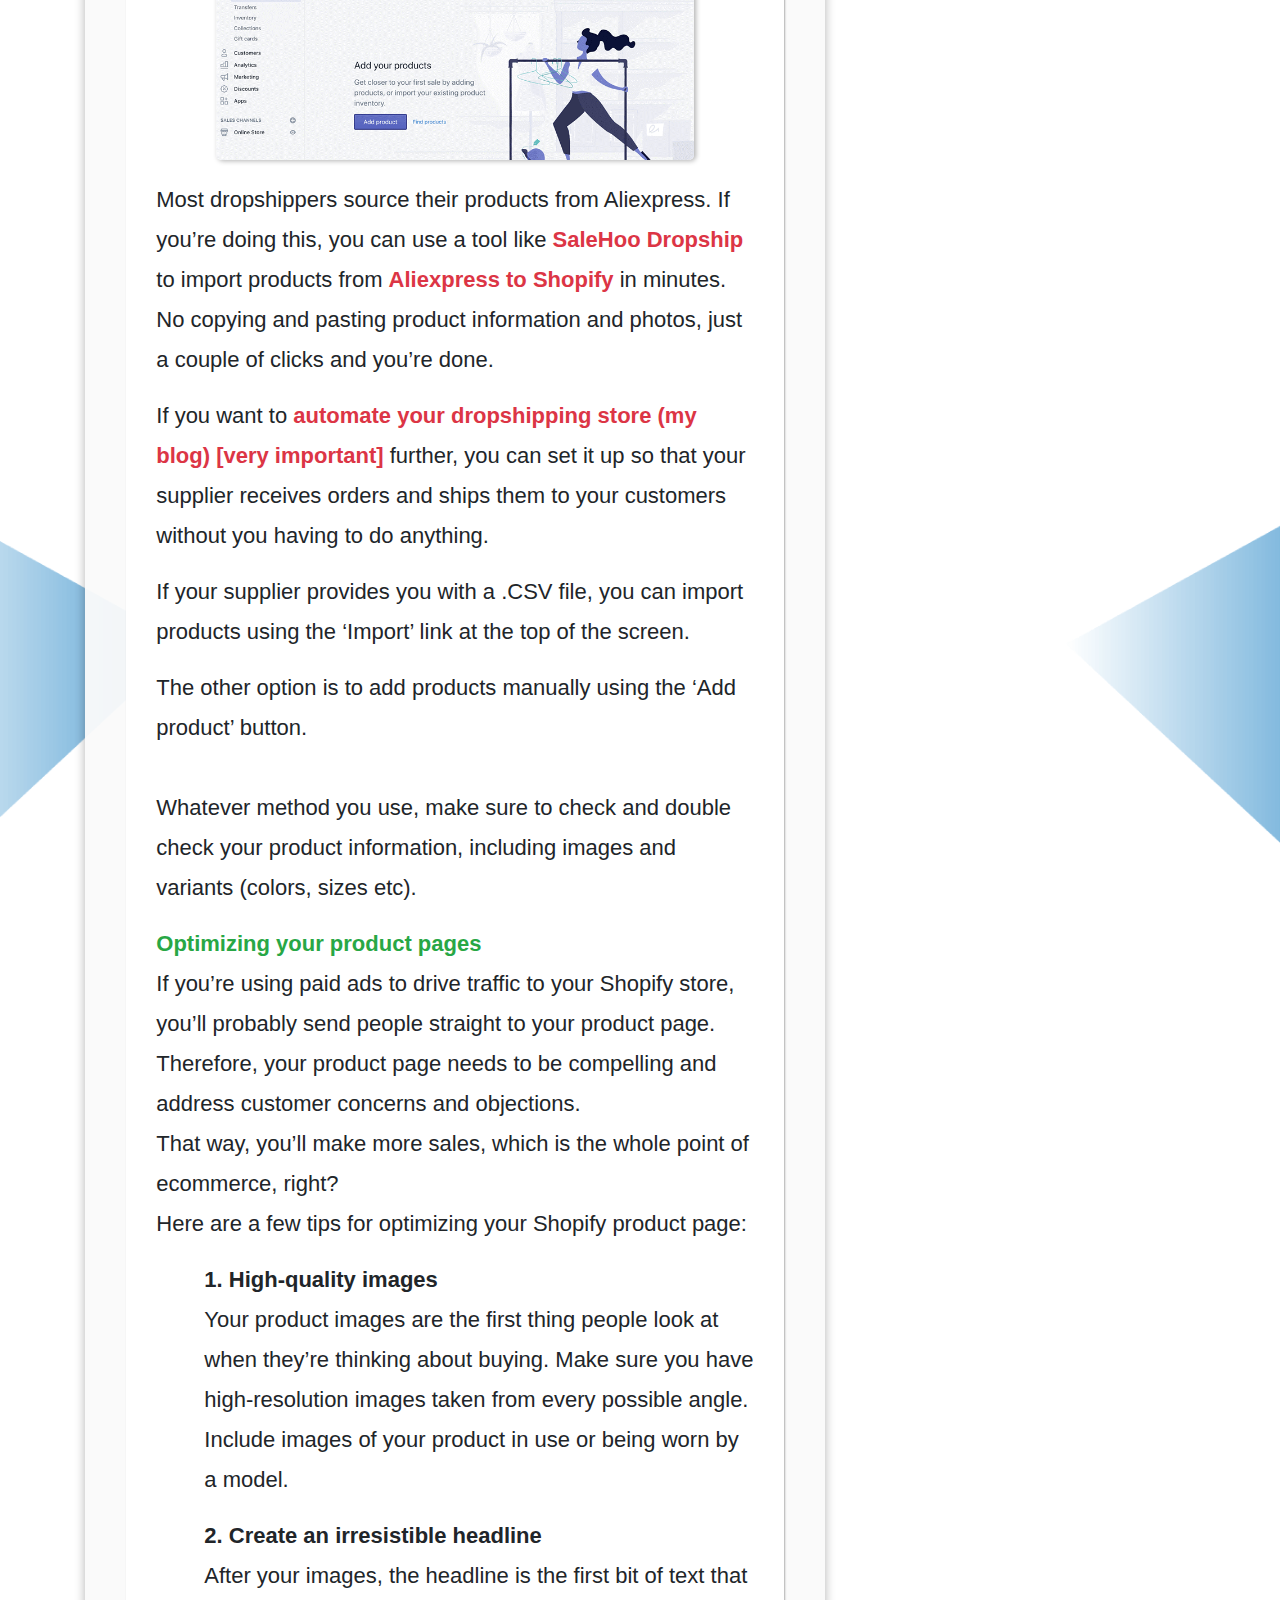
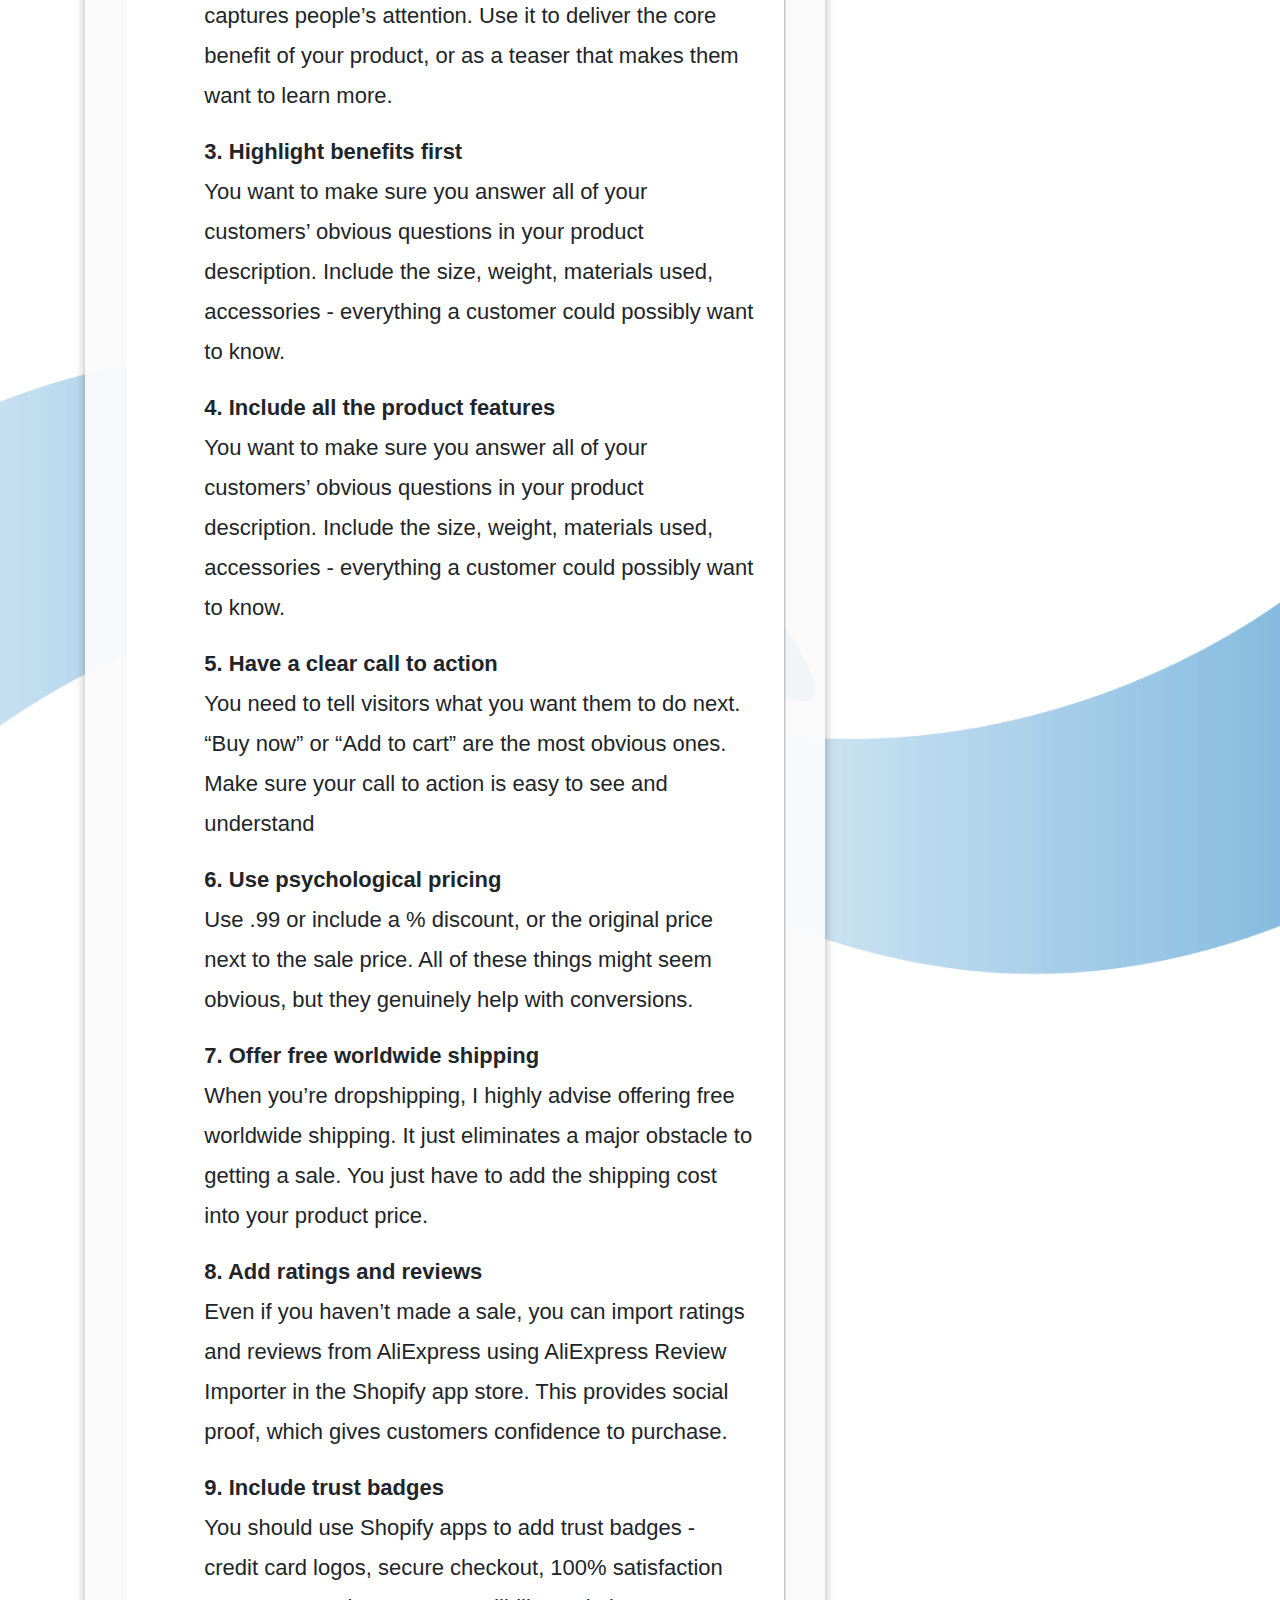
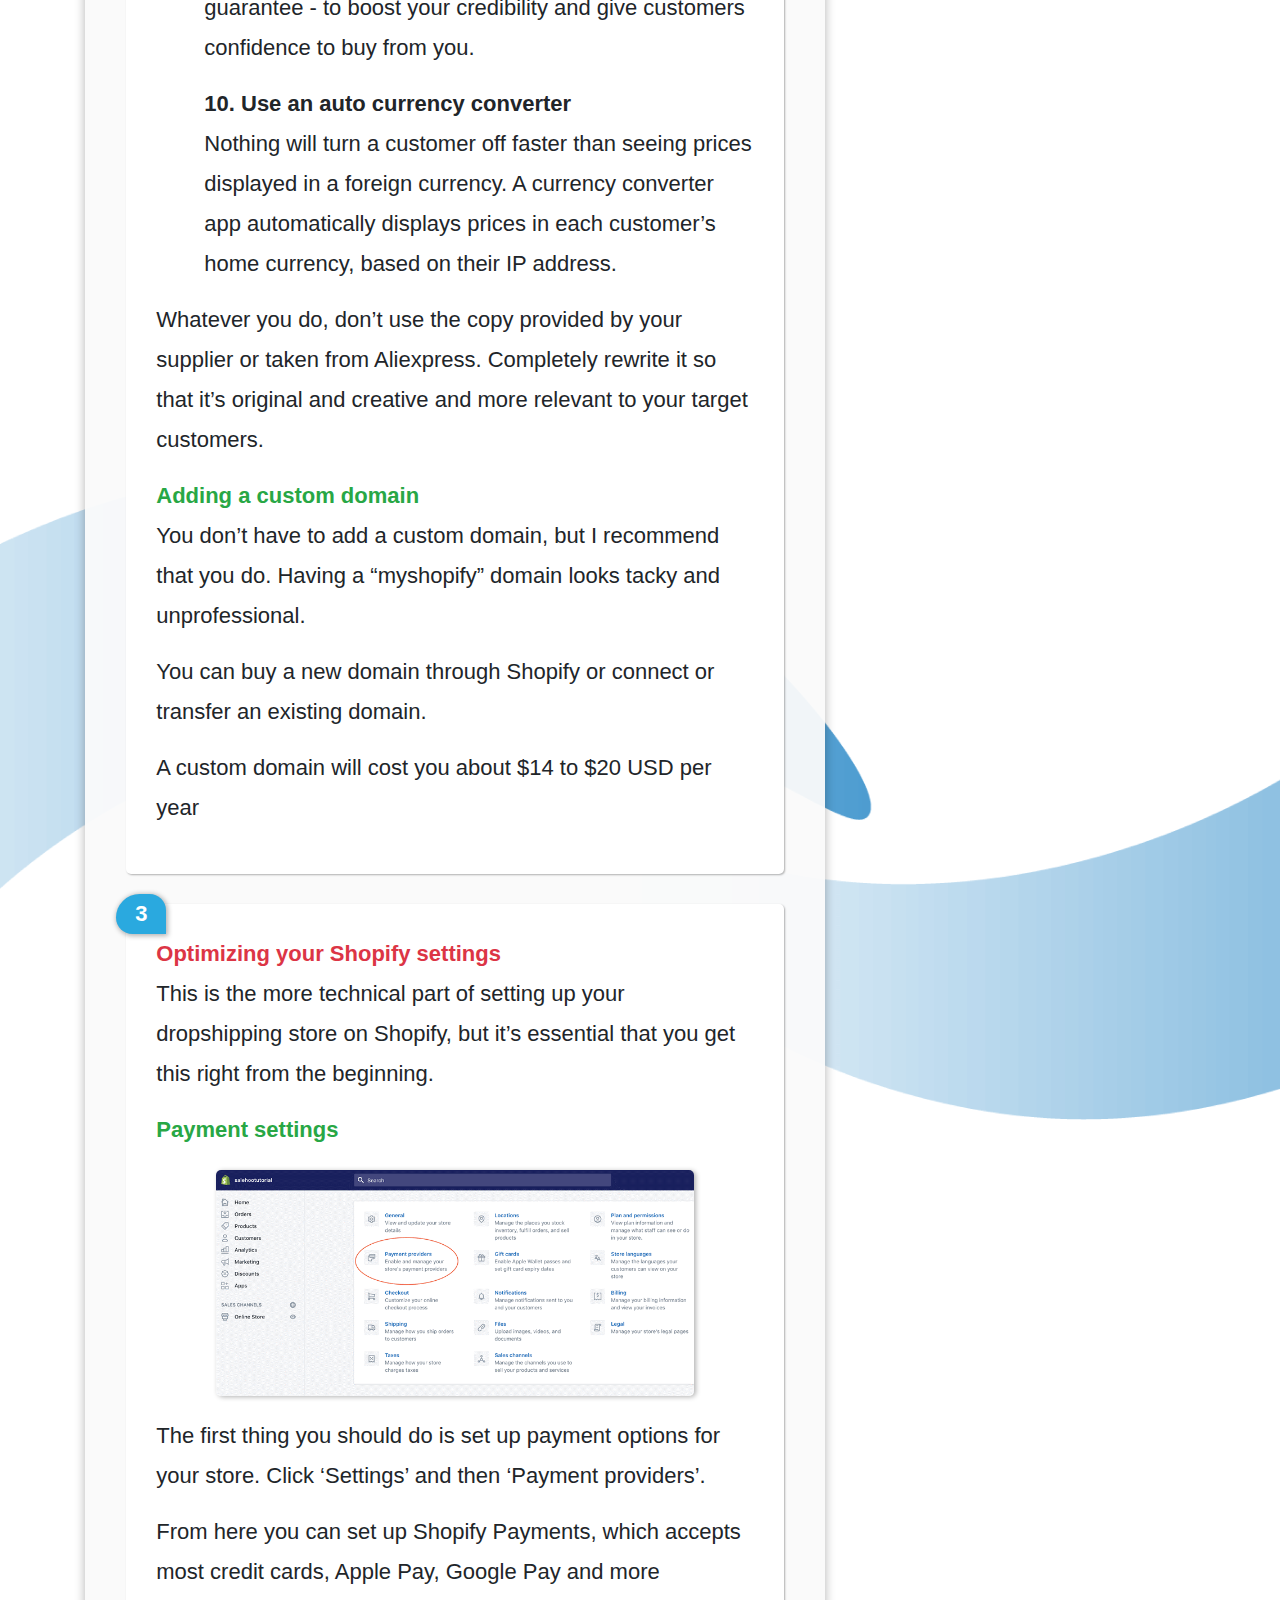
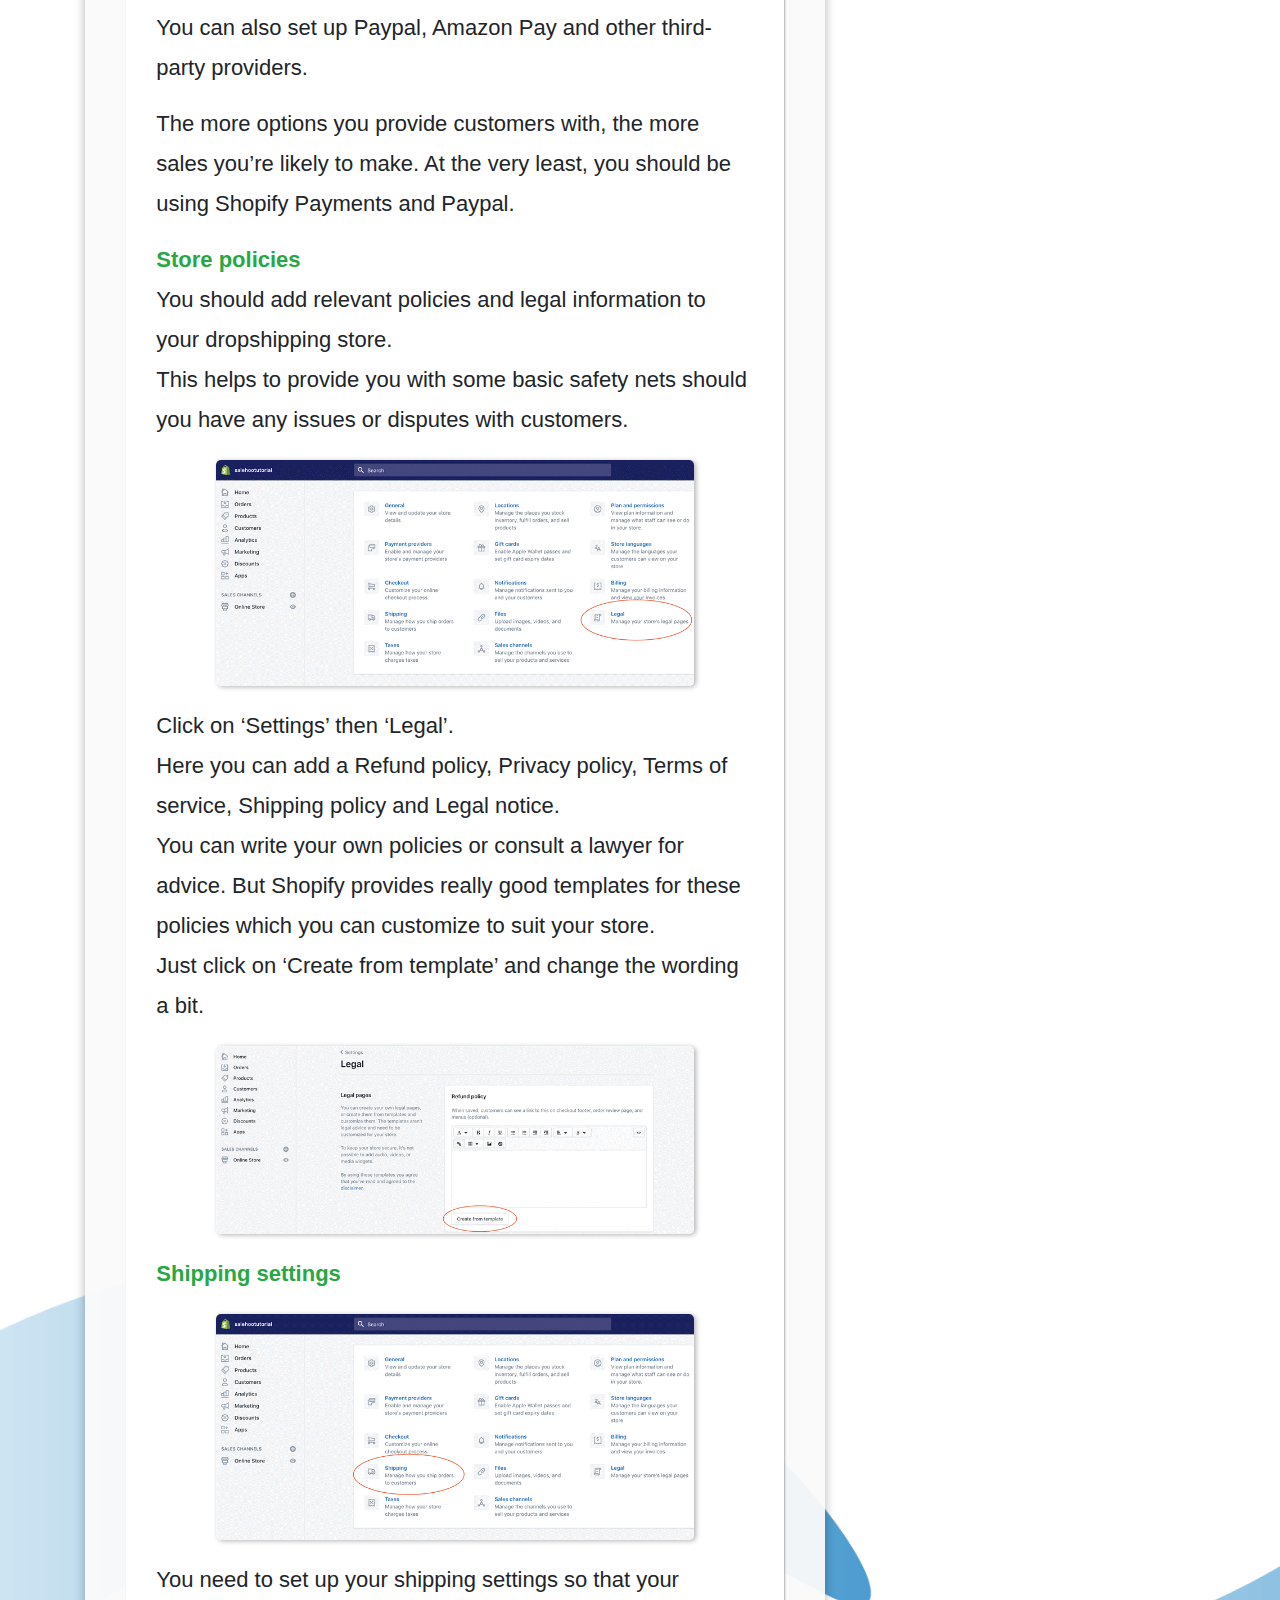
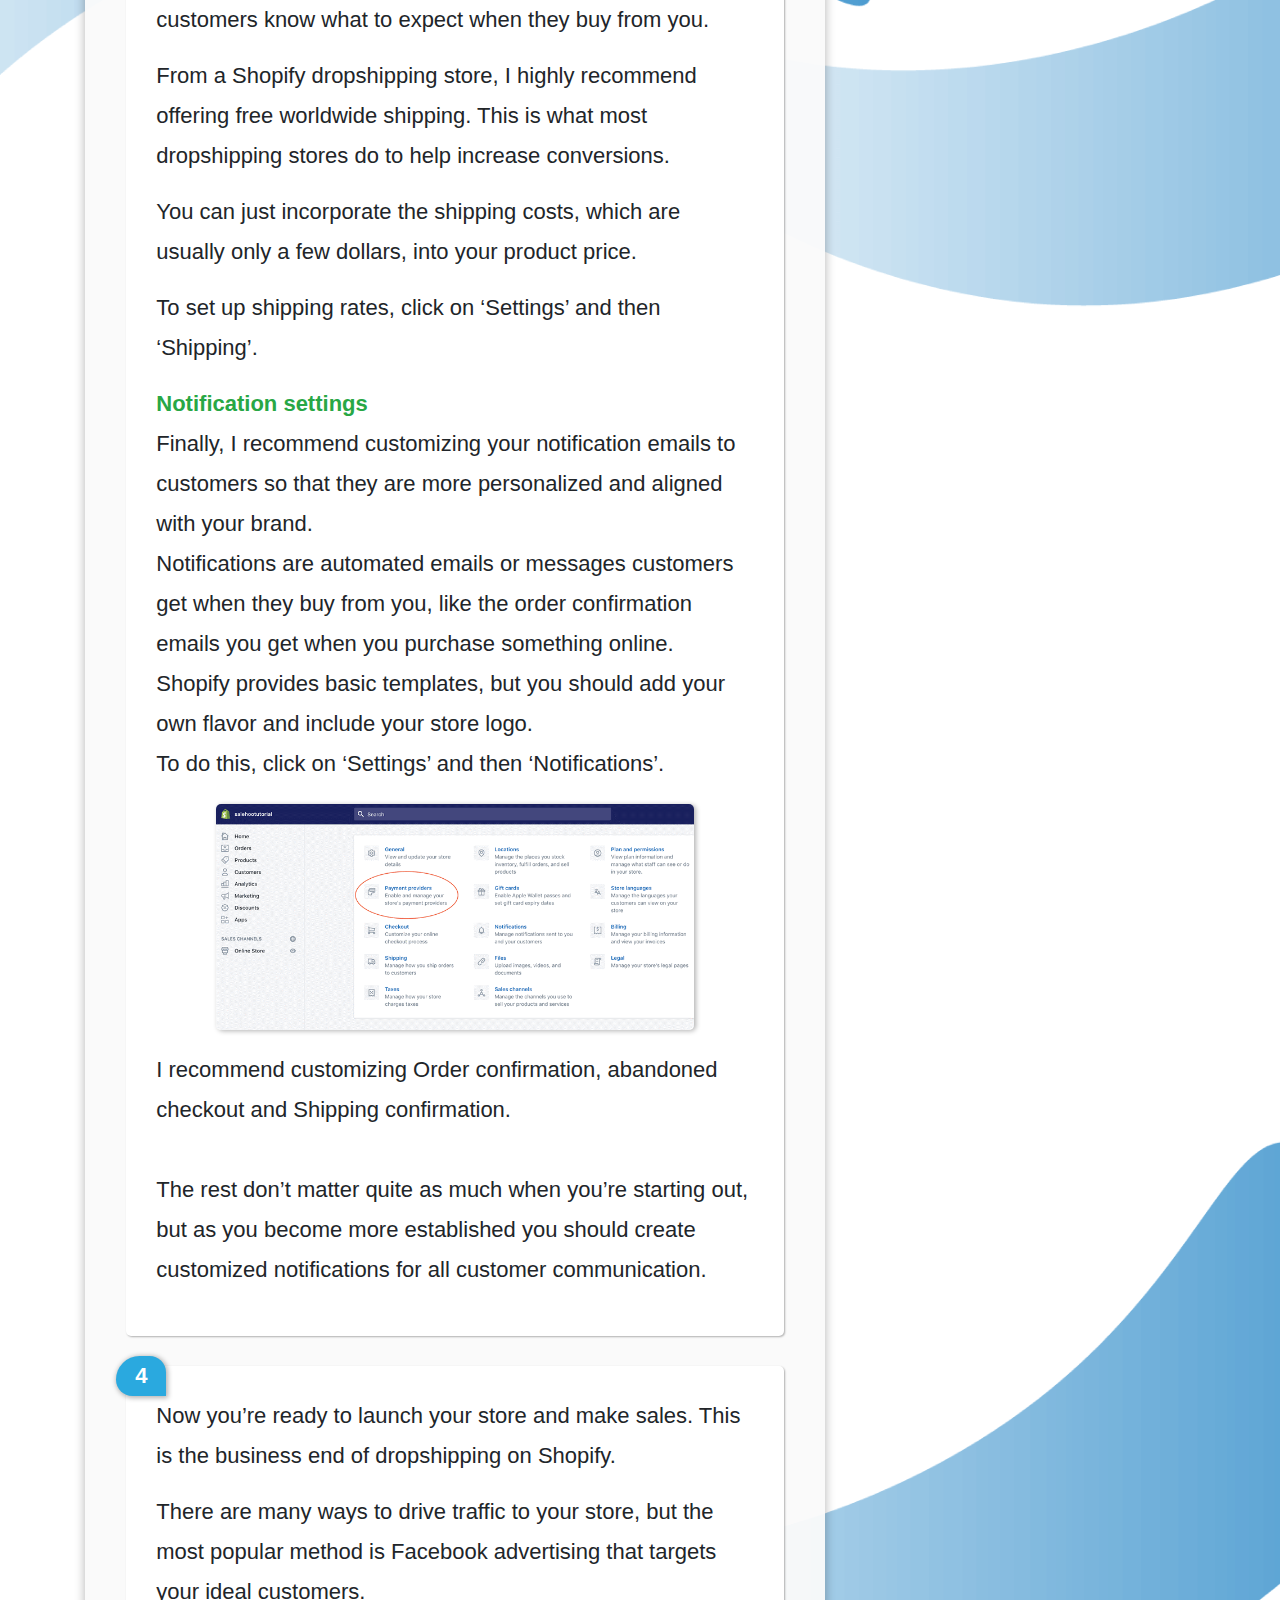
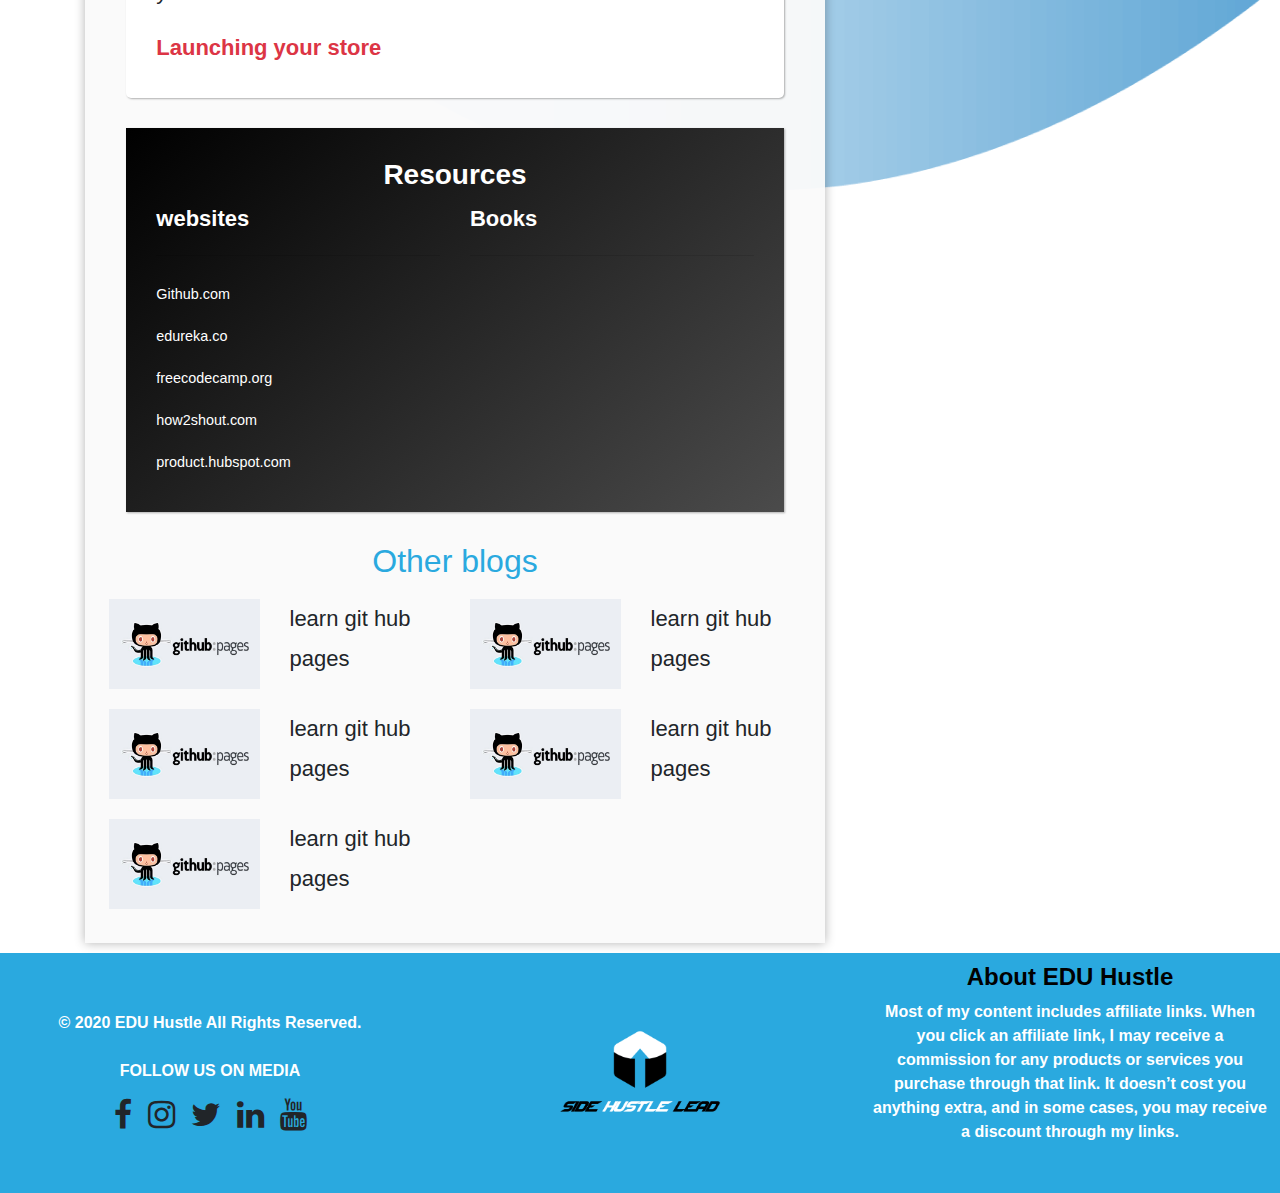
<file: html/How_to_start_dropshiping.html>
<!DOCTYPE html>
<html lang="en">
  <head>
    <meta charset="UTF-8" />
    <meta name="viewport" content="width=device-width, initial-scale=1.0" />
    <link rel="shortcut icon" type="image/png" href="../assets/logos/phone-logo.png">
    <!-- Latest compiled and minified CSS -->
    <link
      rel="stylesheet"
      href="https://maxcdn.bootstrapcdn.com/bootstrap/4.5.0/css/bootstrap.min.css"
    />
    <!-- jQuery library -->
    <script src="https://ajax.googleapis.com/ajax/libs/jquery/3.5.1/jquery.min.js"></script>

    <!-- Popper JS -->
    <script src="https://cdnjs.cloudflare.com/ajax/libs/popper.js/1.16.0/umd/popper.min.js"></script>

    <!-- Latest compiled JavaScript -->
    <script src="https://maxcdn.bootstrapcdn.com/bootstrap/4.5.0/js/bootstrap.min.js"></script>
    <link
      rel="stylesheet"
      href="https://cdnjs.cloudflare.com/ajax/libs/font-awesome/4.7.0/css/font-awesome.min.css"
    />
    <link rel="stylesheet" href="../css/index.css" />
    <link rel="stylesheet" href="../css/text-blogs.css" />
    <title>Document</title>
  </head>
  <body>
    <div class="position-fixed gotop pt-1 pl-2" id="gotop">
        <i class="fa fa-chevron-up fa-2x"></i></div>
    <nav
      class="navbar navbar-expand-lg navbar-light bg-muted fixed-top"
      id="mynav"
    >
      <a class="navbar-brand" href="../index.html"
        ><img src="../assets/logos/logo.png" alt="logo" class="header-logo"
      /></a>
      <button
        class="navbar-toggler"
        type="button"
        data-toggle="collapse"
        data-target="#navbarSupportedContent"
        aria-controls="navbarSupportedContent"
        aria-expanded="false"
        aria-label="Toggle navigation"
      >
        <span class="navbar-toggler-icon"></span>
      </button>

      <div class="collapse navbar-collapse" id="navbarSupportedContent">
        <ul class="navbar-nav position-absolute r-0">
          <li class="nav-item dropdown mx-3">
            <a
              class="nav-link dropdown-toggle"
              href="#"
              id="navbarDropdown"
              role="button"
              data-toggle="dropdown"
              aria-haspopup="true"
              aria-expanded="false"
            >
              <strong>BUSINESS</strong>
            </a>
            <div class="dropdown-menu" aria-labelledby="navbarDropdown">
              <a class="dropdown-item" href="#">Action</a>
              <a class="dropdown-item" href="#">Another action</a>
              <div class="dropdown-divider"></div>
              <a class="dropdown-item" href="#">Something else here</a>
            </div>
          </li>
          <li class="nav-item dropdown mx-3">
            <a
              class="nav-link dropdown-toggle"
              href="#"
              id="navbarDropdown"
              role="button"
              data-toggle="dropdown"
              aria-haspopup="true"
              aria-expanded="false"
            >
              <strong>TECHNOLOGY</strong>
            </a>
            <div class="dropdown-menu" aria-labelledby="navbarDropdown">
              <a class="dropdown-item" href="#">Action</a>
              <a class="dropdown-item" href="#">Another action</a>
              <div class="dropdown-divider"></div>
              <a class="dropdown-item" href="#">Something else here</a>
            </div>
          </li>
          <li class="nav-item dropdown mx-3">
            <a
              class="nav-link dropdown-toggle"
              href="#"
              id="navbarDropdown"
              role="button"
              data-toggle="dropdown"
              aria-haspopup="true"
              aria-expanded="false"
            >
              <strong> HUMAN DEV</strong>
            </a>
            <div class="dropdown-menu" aria-labelledby="navbarDropdown">
              <a class="dropdown-item" href="#">Action</a>
              <a class="dropdown-item" href="#">Another action</a>
              <div class="dropdown-divider"></div>
              <a class="dropdown-item" href="#">Something else here</a>
            </div>
          </li>
          <li class="nav-item mx-3">
            <a class="nav-link" href="../html/blogs.html"
              ><strong>BLOGS</strong></a
            >
          </li>
          <li class="nav-item mx-3">
            <a class="nav-link" href="#contact"><strong>CONTACT</strong></a>
          </li>
        </ul>
      </div>
      <div class="progress-container position-absolute" id="progress-container">
        <div class="progress-bar" id="myBar"></div>
      </div>
    </nav>
    <div
      class="img-container #top"
      style="background-image: url(../assets/blogs/github-intro/github.jpg)"
    >
      <div class="title-container text-center mt-5">
        <div>
          <strong
            >Start with Git and Github <br />
            [for begginers]</strong
          >

          <br />
        </div>
      </div>
    </div>
    <div class="container-fluid">
      <div class="row mt-5">
        <div class="col-9">
          <h5>
            <strong
              ><a href="../index.html" class="text-dark">HOME</a> >
              <a href="./blogs.html" class="text-dark">BLOGS</a> >
              <b-link href="" class="text-success"
                >12 Best Products to Sell in 2020 [Trending]</b-link
              ></strong
            >
          </h5>
        </div>
        <div class="col-3">12min</div>
      </div>
      <hr />
      <div class="row position-relative">
        <div class="col-12 col-md-8 blog p-4 position-relative">
          <!-- blog_title -->
          <h1 class="text-center my-3 blog-title">
            <strong
              >How To Start dropshiping</strong
            >
          </h1>
          <!-- blog_body -->
          <strong class="text-danger">Shopify:</strong>
          <p>
            Starting a dropshipping business on Shopify is the best way to get started with eCommerc

          </p>
          <strong class="text-danger">
            How to start dropshipping on Shopify
          </strong>
          <p>
            Shopify dropshipping is one of the best ways to get started with ecommerce. Here I’ll take you through the process of setting up a dropshipping store on the Shopify platform.

          </p>
          <div class="section">
              <strong class="text-danger">Create a Shopify account (Free Trial) </strong> 
              <p>
                It’s really easy to create a Shopify account. At the time of writing this <strong class="text-danger"> Shopify is offering a free 14-day trial</strong>. which gives you plenty of time to try it out before you commit to a monthly plan.
              </p>
              <p>
                You need to choose a name for your Shopify store. This will create a website for you that looks like this:
                 <br><strong>yourstorename. myshopify</strong>
              </p>

              <img src="/assets/blogs/how_to_start_dropshiping/Create a Shopify account.png">
              <p>
                You will probably want to create a custom domain name for your store so it doesn’t really matter what your Shopify store name is.

              </p>
              <p>
                However, you should still use something that’s relevant to your store and niche, even if nobody else ever sees it.

              </p>
            <div class="steps text-center"><strong>1</strong></div>
          </div>
          <div class="section">
              <strong class="text-danger">Building your store</strong>
              <img src="../assets/blogs/how_to_start_dropshiping/building_your_store.png" alt="">
              <p>
                Once you’ve created an account you’ll be asked to enter some basic information about yourself and then be taken to Shopify’s main dashboard. <br><br>
                Now you can start setting up your store.
                
              </p>
              <strng class="text-success">Choosing a theme</strng>
              <p>
                I recommend starting with the fun part - choosing a theme for your store. You just have to click on the ‘Online Store’ tab and then ‘Themes’. <br><br>
                Shopify has eight free themes, which are fine to get you started. Or you can visit the Theme Store and pay for a premium theme. <br><br>
                Once you’ve found a theme you like, click “Add to theme library”. You can add a few themes to your library if you want to test a few out. Or just choose one and run with it.
                
              </p>
              <strong class="text-success">
                Customizing your theme   
              </strong>
              <p>
                This is one of the most important parts of creating a successful dropshipping store on Shopify. <br><br>
                It’s where you get to flex your creative muscles to make people want to buy your products. <br><br>
                The two most important places to focus on are the homepage and product page. <br><br>
                You need to ensure that you have: <br>
                ●	Accurate, persuasive copy and <br>
                ●	Attractive, high-quality images <br><br> 
                When writing your copy, try and focus on benefits rather than features. How will your product make their life better, easier, healthier or safer? Tell your website visitors a story in which they are the lead character. <br><br>
                Another effective copywriting method is to present a problem that your target audience might be facing and offer your product as the solution they’ve always wanted. <br><br>
                You should be able to source product photos from your dropshipping supplier. But if you have access to a decent camera, you should take your own photos and videos. Include photos and videos of the product being used as well as generic images. <br><br>
                If you want high-quality free stock images, check out websites like <a href="https://unsplash.com/">Unsplash</a> and <a href="">Pexels.</a> <br>
                If you get stuck, just go and look at what other online stores do with their copy and images to get some inspiration. <br><br>
                With a Shopify dropshipping store, you’re not going to be able to compete too aggressively on price, so you’ll need to get creative with how you sell your product with copy and images. <br>

                
              </p>
              <strong class="text-success">Creating a logo</strong>
              <p>
                Every successful online store needs a professional-looking logo. It boosts credibility and makes you look like an established brand. <br><br>
                I recommend heading over to <a href="https://www.canva.com/">Canva</a> and using one of their free logo templates.
  
              </p>
              <strong class="text-success">Importing products to your store</strong>
              <img src="../assets/blogs/how_to_start_dropshiping/Importing products to your store.png" alt="">
              <p>
                Most dropshippers source their products from Aliexpress. If you’re doing this, you can use a tool like <strong class="text-danger">SaleHoo Dropship</strong> to import products from <strong class="text-danger">Aliexpress to Shopify</strong> in minutes. No copying and pasting product information and photos, just a couple of clicks and you’re done.
              </p>
              <p>
                If you want to <strong class="text-danger">automate your dropshipping store (my blog) [very important]</strong> further, you can set it up so that your supplier receives orders and ships them to your customers without you having to do anything.
              </p>
              <p>
                If your supplier provides you with a .CSV file, you can import products using the ‘Import’ link at the top of the screen.

              </p>
              <p>
                The other option is to add products manually using the ‘Add product’ button. <br><br>
                Whatever method you use, make sure to check and double check your product information, including images and variants (colors, sizes etc). 
                 
              </p>
              <strong class="text-success">Optimizing your product pages</strong>
              <p>
                If you’re using paid ads to drive traffic to your Shopify store, you’ll probably send people straight to your product page. <br>
                Therefore, your product page needs to be compelling and address customer concerns and objections. <br>
                That way, you’ll make more sales, which is the whole point of ecommerce, right? <br>
                Here are a few tips for optimizing your Shopify product page: <br>

                
              </p>
              <div class="pl-5">
                  <strong>1.	High-quality images</strong>
                  <p>
                    Your product images are the first thing people look at when they’re thinking about buying. Make sure you have high-resolution images taken from every possible angle. Include images of your product in use or being worn by a model.

                  </p>
                  <strong>
                    2.	Create an irresistible headline
                  </strong>
                  <p>
                    After your images, the headline is the first bit of text that captures people’s attention. Use it to deliver the core benefit of your product, or as a teaser that makes them want to learn more.

                  </p>
                  <strong>3.	Highlight benefits first</strong>
                  <p>
                    You want to make sure you answer all of your customers’ obvious questions in your product description. Include the size, weight, materials used, accessories - everything a customer could possibly want to know.

                  </p>
                  <strong>4.	Include all the product features</strong>
                  <p>
                    You want to make sure you answer all of your customers’ obvious questions in your product description. Include the size, weight, materials used, accessories - everything a customer could possibly want to know.

                  </p>
                  <strong>5.	Have a clear call to action</strong>
                  <p>
                    You need to tell visitors what you want them to do next. “Buy now” or “Add to cart” are the most obvious ones. Make sure your call to action is easy to see and understand

                  </p>
                  <strong>6.	Use psychological pricing</strong>
                  <p>
                    Use .99 or include a % discount, or the original price next to the sale price. All of these things might seem obvious, but they genuinely help with conversions.

                  </p>
                  <strong>7.	Offer free worldwide shipping</strong>
                  <p>
                    When you’re dropshipping, I highly advise offering free worldwide shipping. It just eliminates a major obstacle to getting a sale. You just have to add the shipping cost into your product price.

                  </p>
                  <strong>8.	Add ratings and reviews</strong>
                  <p>
                    Even if you haven’t made a sale, you can import ratings and reviews from AliExpress using AliExpress Review Importer in the Shopify app store. This provides social proof, which gives customers confidence to purchase.

                  </p>
                  <strong>9.	Include trust badges</strong>
                  <p>
                    You should use Shopify apps to add trust badges - credit card logos, secure checkout, 100% satisfaction guarantee - to boost your credibility and give customers confidence to buy from you.

                  </p>
                  <strong>10.	Use an auto currency converter</strong>
                  <p>
                    Nothing will turn a customer off faster than seeing prices displayed in a foreign currency. A currency converter app automatically displays prices in each customer’s home currency, based on their IP address.

                  </p>
              </div>
              <p>
                Whatever you do, don’t use the copy provided by your supplier or taken from Aliexpress. Completely rewrite it so that it’s original and creative and more relevant to your target customers.

              </p>
              <strong class="text-success">Adding a custom domain</strong>
              <p>You don’t have to add a custom domain, but I recommend that you do. Having a “myshopify” domain looks tacky and unprofessional.</p>
              <p>You can buy a new domain through Shopify or connect or transfer an existing domain. </p>
              <p>A custom domain will cost you about $14 to $20 USD per year</p>
              <div class="steps text-center"><strong>2</strong></div>
          </div>
          <div class="section">
              <strong class="text-danger">Optimizing your Shopify settings </strong>
              <p>
                This is the more technical part of setting up your dropshipping store on Shopify, but it’s essential that you get this right from the beginning.

              </p>
              <strong class="text-success">Payment settings </strong>
              <img src="../assets/blogs/how_to_start_dropshiping/Payment settings.png" alt="">
              <p>The first thing you should do is set up payment options for your store. Click ‘Settings’ and then ‘Payment providers’.
                   </p>
              <p>From here you can set up Shopify Payments, which accepts most credit cards, Apple Pay, Google Pay and more

              </p>
              <p>You can also set up Paypal, Amazon Pay and other third-party providers.</p>
              <p>The more options you provide customers with, the more sales you’re likely to make. At the very least, you should be using Shopify Payments and Paypal. 

              </p>
              <strong class="text-success">Store policies </strong>
              <p>
                You should add relevant policies and legal information to your dropshipping store. <br>
                This helps to provide you with some basic safety nets should you have any issues or disputes with customers.
                
              </p>
              <img src="../assets/blogs/how_to_start_dropshiping/store.png" alt="">
              <p>
                Click on ‘Settings’ then ‘Legal’. <br>
                Here you can add a Refund policy, Privacy policy, Terms of service, Shipping policy and Legal notice. <br>
                You can write your own policies or consult a lawyer for advice. But Shopify provides really good templates for these policies which you can customize to suit your store. <br>
                Just click on ‘Create from template’ and change the wording a bit. <br>
                
              </p>
              <img src="../assets/blogs/how_to_start_dropshiping/Create from template.png" alt="">
              <strong class="text-success">Shipping settings</strong>
              <img src="../assets/blogs/how_to_start_dropshiping/Shipping settings.png" alt="">
              <p>You need to set up your shipping settings so that your customers know what to expect when they buy from you.</p>
              <p>From a Shopify dropshipping store, I highly recommend offering free worldwide shipping. This is what most dropshipping stores do to help increase conversions.</p>
              <p>You can just incorporate the shipping costs, which are usually only a few dollars, into your product price.</p>
              <p>To set up shipping rates, click on ‘Settings’ and then ‘Shipping’.</p>
              <strong class="text-success">Notification settings</strong>
              <p>Finally, I recommend customizing your notification emails to customers so that they are more personalized and aligned with your brand. <br>
                Notifications are automated emails or messages customers get when they buy from you, like the order confirmation emails you get when you purchase something online. <br>
                Shopify provides basic templates, but you should add your own flavor and include your store logo. <br>
                To do this, click on ‘Settings’ and then ‘Notifications’. <br>
                </p>
             <img src="../assets/blogs/how_to_start_dropshiping/Payment settings.png" alt="">
             <p>
                I recommend customizing Order confirmation, abandoned checkout and Shipping confirmation. <br><br>
                The rest don’t matter quite as much when you’re starting out, but as you become more established you should create customized notifications for all customer communication.
                
             </p>
            <div class="steps text-center"><strong>3 </strong></div>
          </div>
          <div class="section">
              <p>Now you’re ready to launch your store and make sales. This is the business end of dropshipping on Shopify.

              </p>
              <p>There are many ways to drive traffic to your store, but the most popular method is Facebook advertising that targets your ideal customers.</p>
              <strong class="text-danger">Launching your store</strong>
            <div class="steps text-center"><strong>4 </strong></div>
          </div>
            
          <!-- Resources -->
          <div class="resources section">
            <h3 class="text-center">
              <strong>Resources</strong><br />
            </h3>
            <div class="row">
              <div class="col-6">
                <strong class="text-center">websites</strong> <br />
                <hr/>
                <a href="">Github.com</a> <br />
                <a href="">edureka.co</a> <br />
                <a href="">freecodecamp.org</a> <br />
                <a href="">how2shout.com</a> <br />
                <a href="">product.hubspot.com</a> <br />
              </div>
              <div class="col-6">
                <strong>Books</strong> <br />
                <hr />
              </div>
            </div>
          </div>
          <!-- OTHER BLOGS -->
          <a href="../html/blogs.html"
            ><strong class="text-center"><h2>Other blogs</h2></strong></a
          >
          <div class="row other-blogs">
            <div class="col-12 col-md-6">
              <div class="row">
                <div class="col-6">
                  <img
                    src="../assets/blogs/github-pages/github-pages.jpg"
                    alt="github pages"
                    width="100%"
                  />
                </div>
                <div class="col-6">learn git hub pages</div>
              </div>
            </div>
            <div class="col-12 col-md-6">
              <div class="row">
                <div class="col-6">
                  <img
                    src="../assets/blogs/github-pages/github-pages.jpg"
                    alt="github pages"
                    width="100%"
                  />
                </div>
                <div class="col-6">learn git hub pages</div>
              </div>
            </div>
            <div class="col-12 col-md-6">
              <div class="row">
                <div class="col-6">
                  <img
                    src="../assets/blogs/github-pages/github-pages.jpg"
                    alt="github pages"
                    width="100%"
                  />
                </div>
                <div class="col-6">learn git hub pages</div>
              </div>
            </div>
            <div class="col-12 col-md-6">
              <div class="row">
                <div class="col-6">
                  <img
                    src="../assets/blogs/github-pages/github-pages.jpg"
                    alt="github pages"
                    width="100%"
                  />
                </div>
                <div class="col-6">learn git hub pages</div>
              </div>
            </div>
            <div class="col-12 col-md-6">
              <div class="row">
                <div class="col-6">
                  <img
                    src="../assets/blogs/github-pages/github-pages.jpg"
                    alt="github pages"
                    width="100%"
                  />
                </div>
                <div class="col-6">learn git hub pages</div>
              </div>
            </div>
          </div>

          <div class="type text-center"><strong>TECHNOLOGY</strong></div>
          <div class="type-title text-center">
            <i class="fa fa-star fa-2x mt-1"></i>
          </div>
        </div>
        <div class="col-0 col-md-4 position-relative">
          <div class="tab-content" id="tab-content">
            <div class="content-title text-center">
              <strong>Table of Content</strong>
            </div>
            <div class="content">
              <a href="#1">. Host Your Website With Github Pages</a> <br />
              <a href="#2">. NEEDS</a> <br />
              <a href="#3">. What is github pages ?</a> <br />
              <a href="#4">. Create A Github Repository</a> <br />
              <a href="#5">. Clone the repository</a> <br />
              <a href="#6">. change my current directory</a> <br />
              <a href="#7">. HELLO WORLD</a> <br />
              <a href="#8">. Deployment</a> <br />
              <a href="#9">. and you're done!</a> <br />
              <a href="#10">. Resources</a> <br />
              <a href="#11">. other Blogs</a> <br />
            </div>
          </div>
        </div>
      </div>
    </div>
    <!-- FOOTER -->
    <div class="footer text-center">
      <div class="row">
        <div class="col-md-4">
          <p class="footer-texts">
            <br /><br /><strong
              >© 2020 EDU Hustle All Rights Reserved. <br /><br />
              FOLLOW US ON MEDIA</strong
            >
          </p>
          <i class="fa fa-facebook fa-2x mx-2"></i
          ><i class="fa fa-instagram fa-2x mx-2"></i
          ><i class="fa fa-twitter fa-2x mx-2"></i
          ><i class="fa fa-linkedin fa-2x mx-2"></i
          ><i class="fa fa-youtube fa-2x mx-2"></i>
        </div>
        <div class="col-md-4 footer-logo">
          <img src="../assets/logos/logo-white.png" alt="log" />
        </div>
        <div class="col-md-4">
          <h4 class="footer-titles"><strong>About EDU Hustle</strong></h4>
          <p class="footer-texts">
            <strong>
              Most of my content includes affiliate links. When you click an
              affiliate link, I may receive a commission for any products or
              services you purchase through that link. It doesn’t cost you
              anything extra, and in some cases, you may receive a discount
              through my links.</strong
            >
          </p>
        </div>
      </div>
    </div>

    <script src="../js/index.js"></script>
  </body>
</html>
</file>
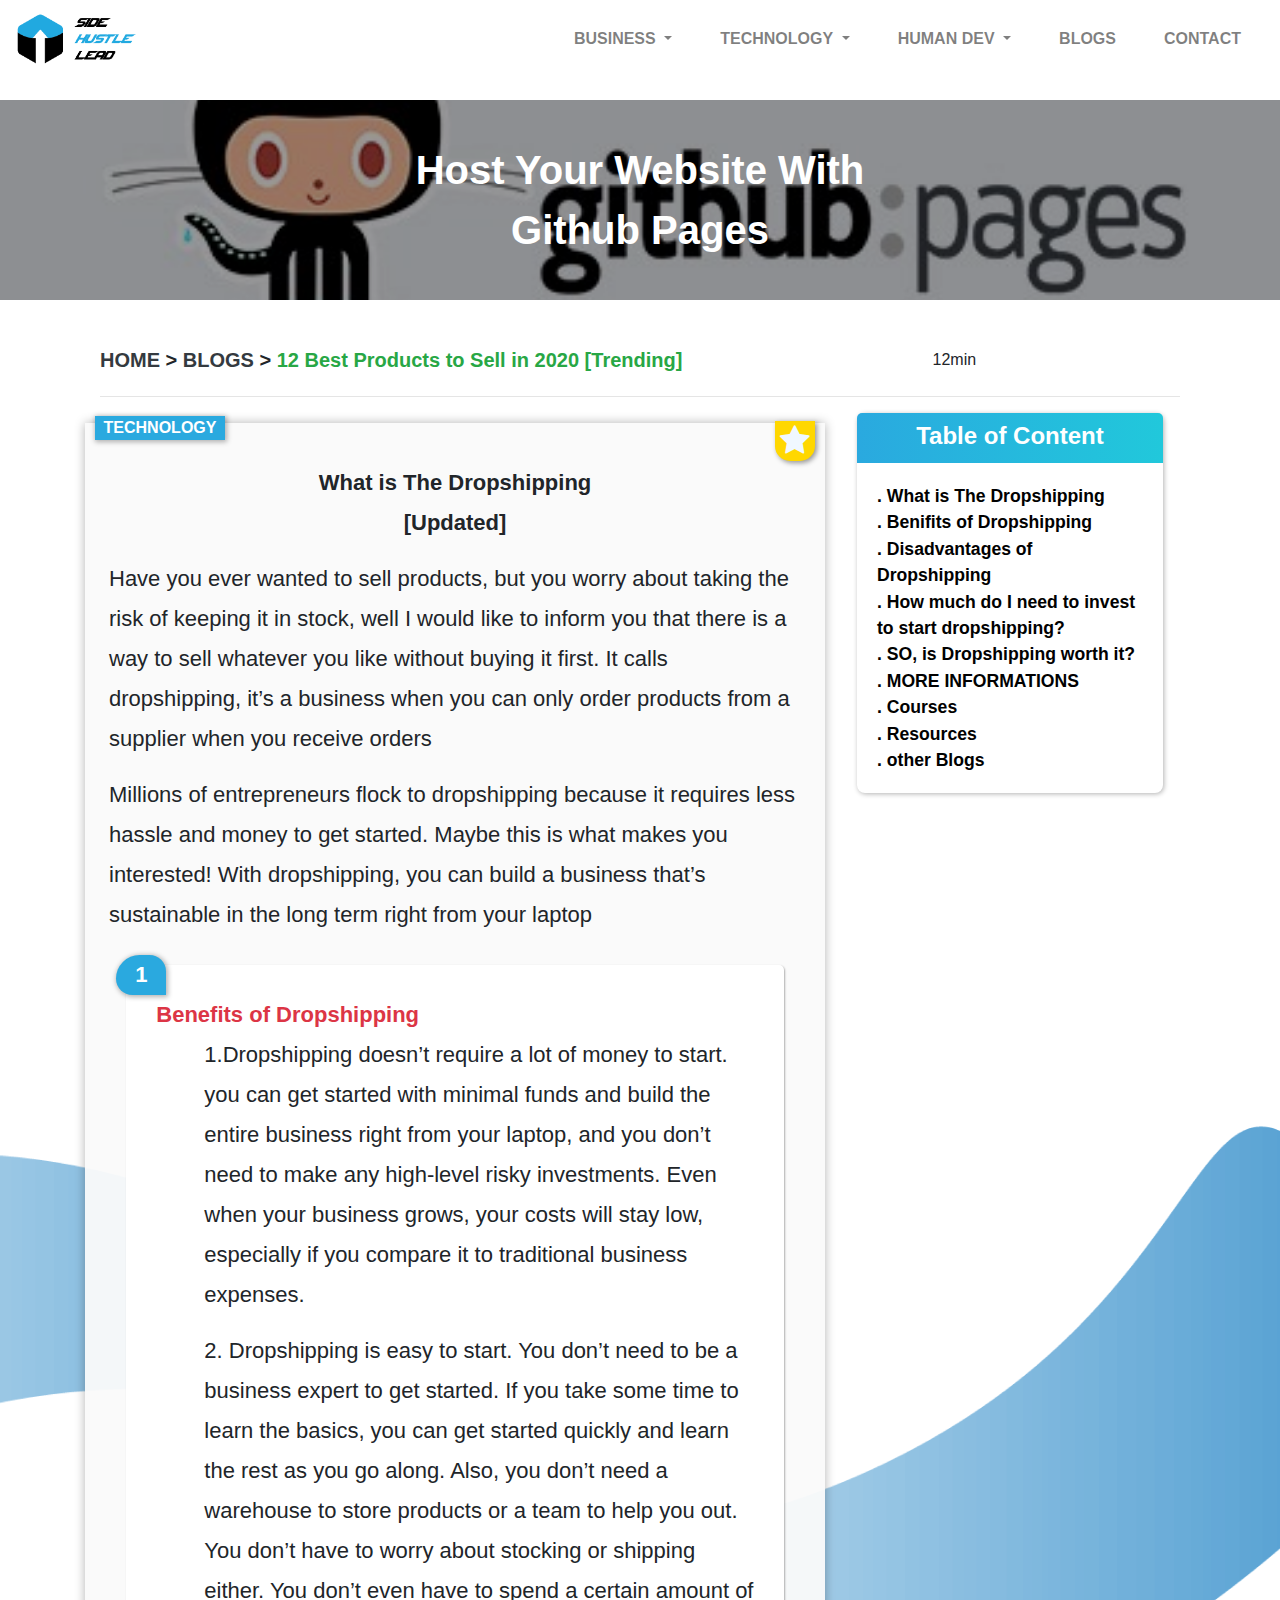
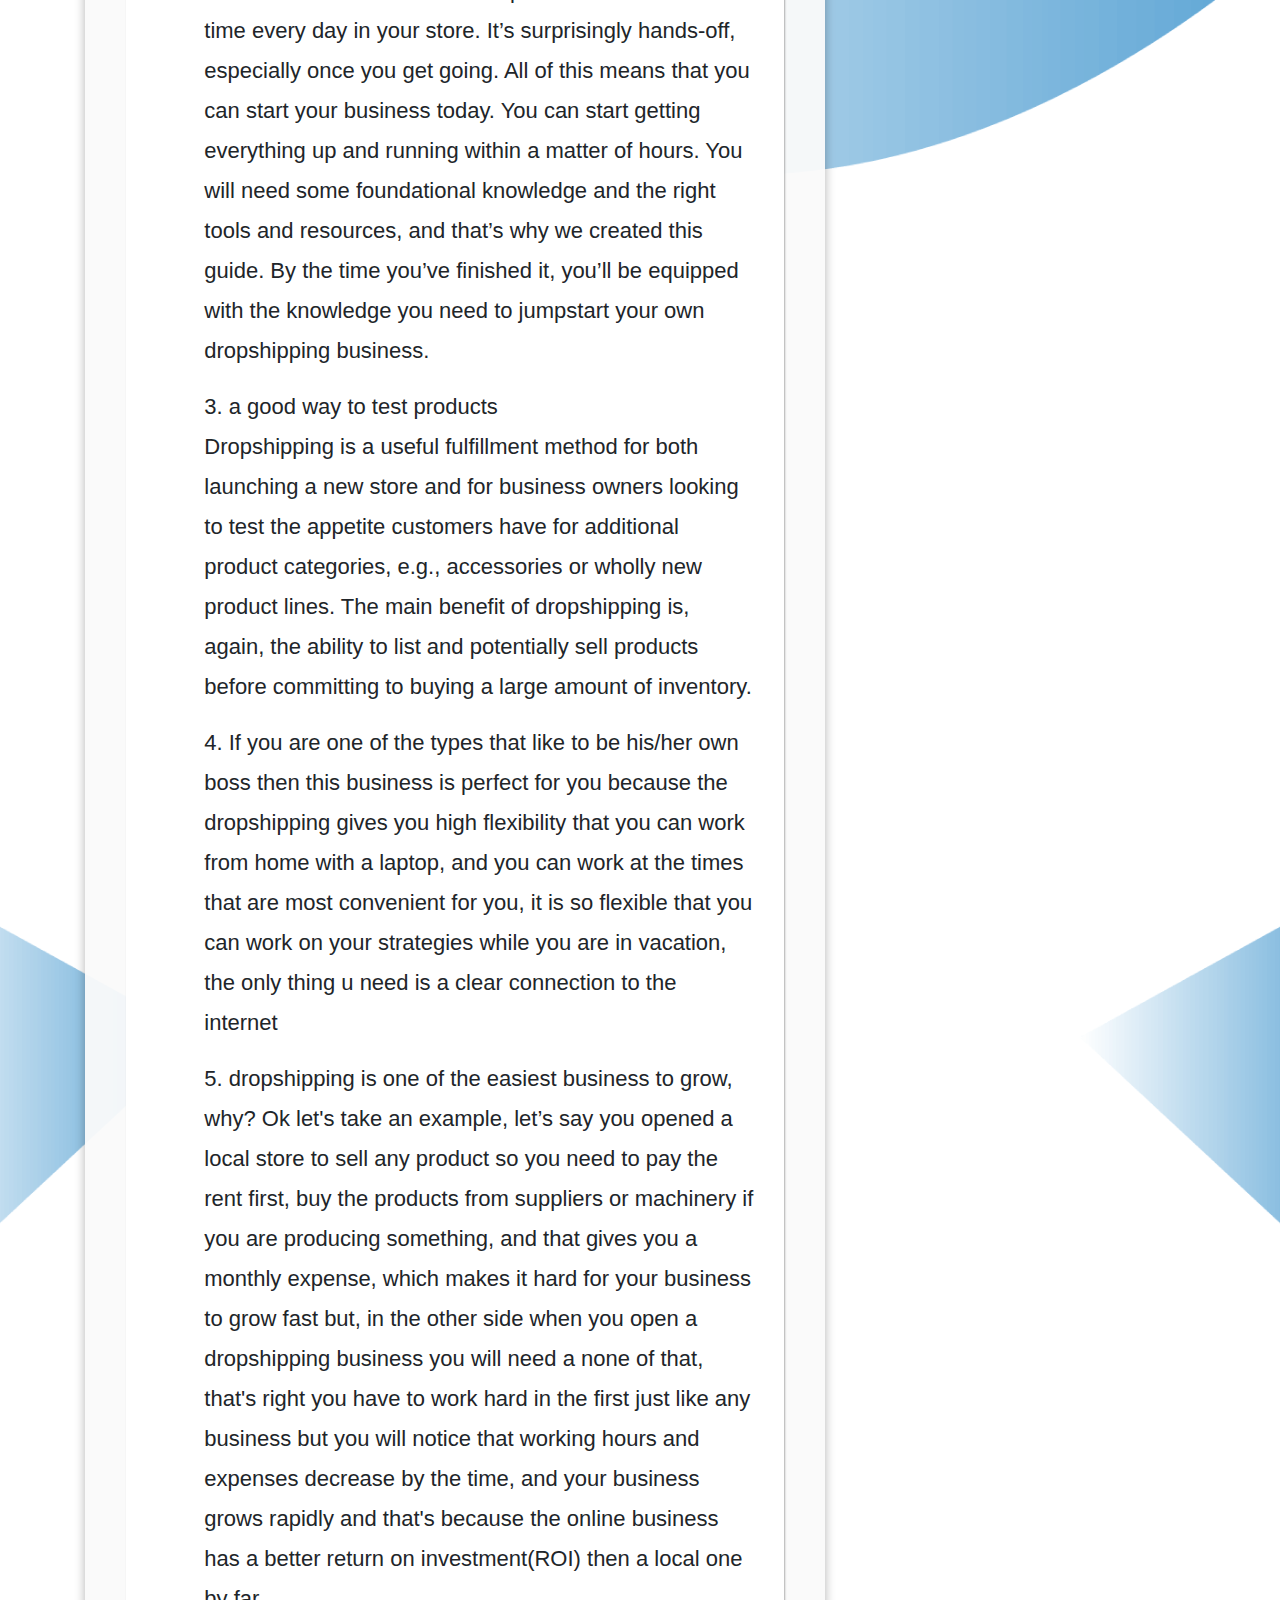
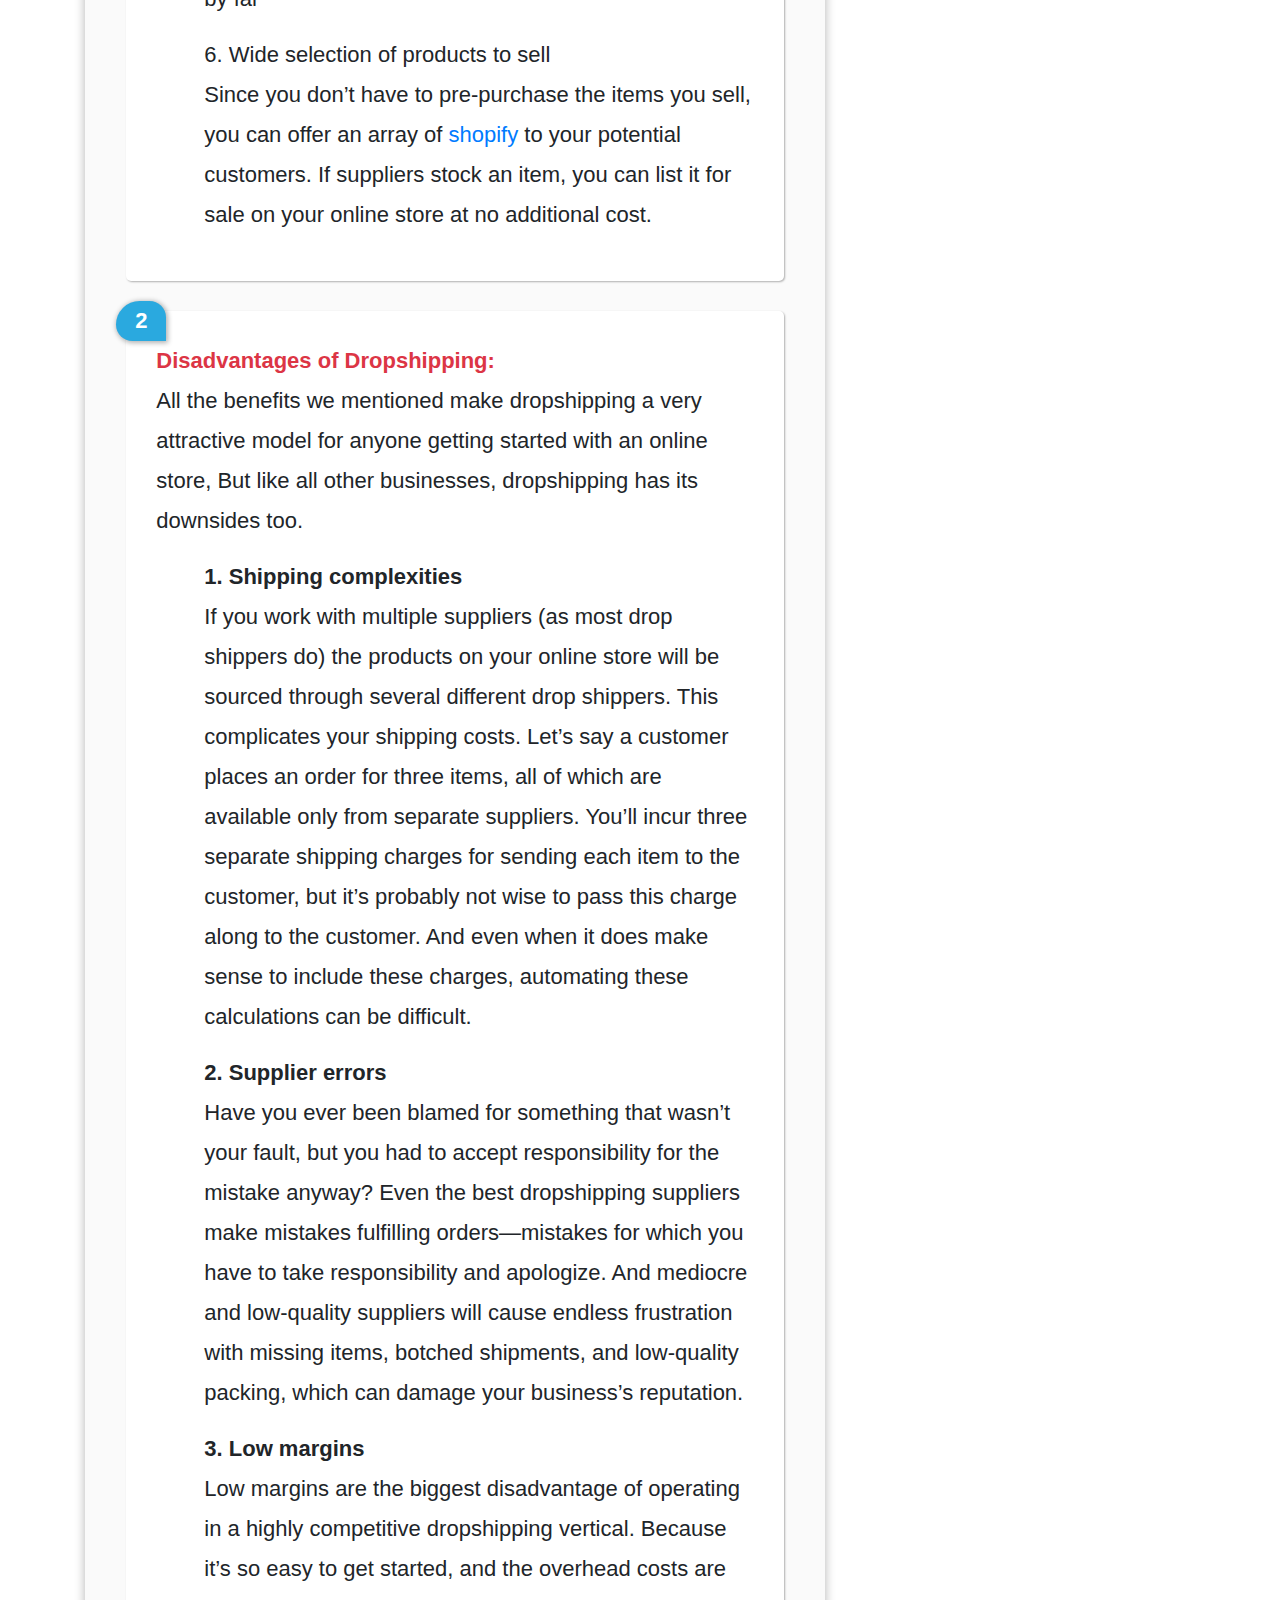
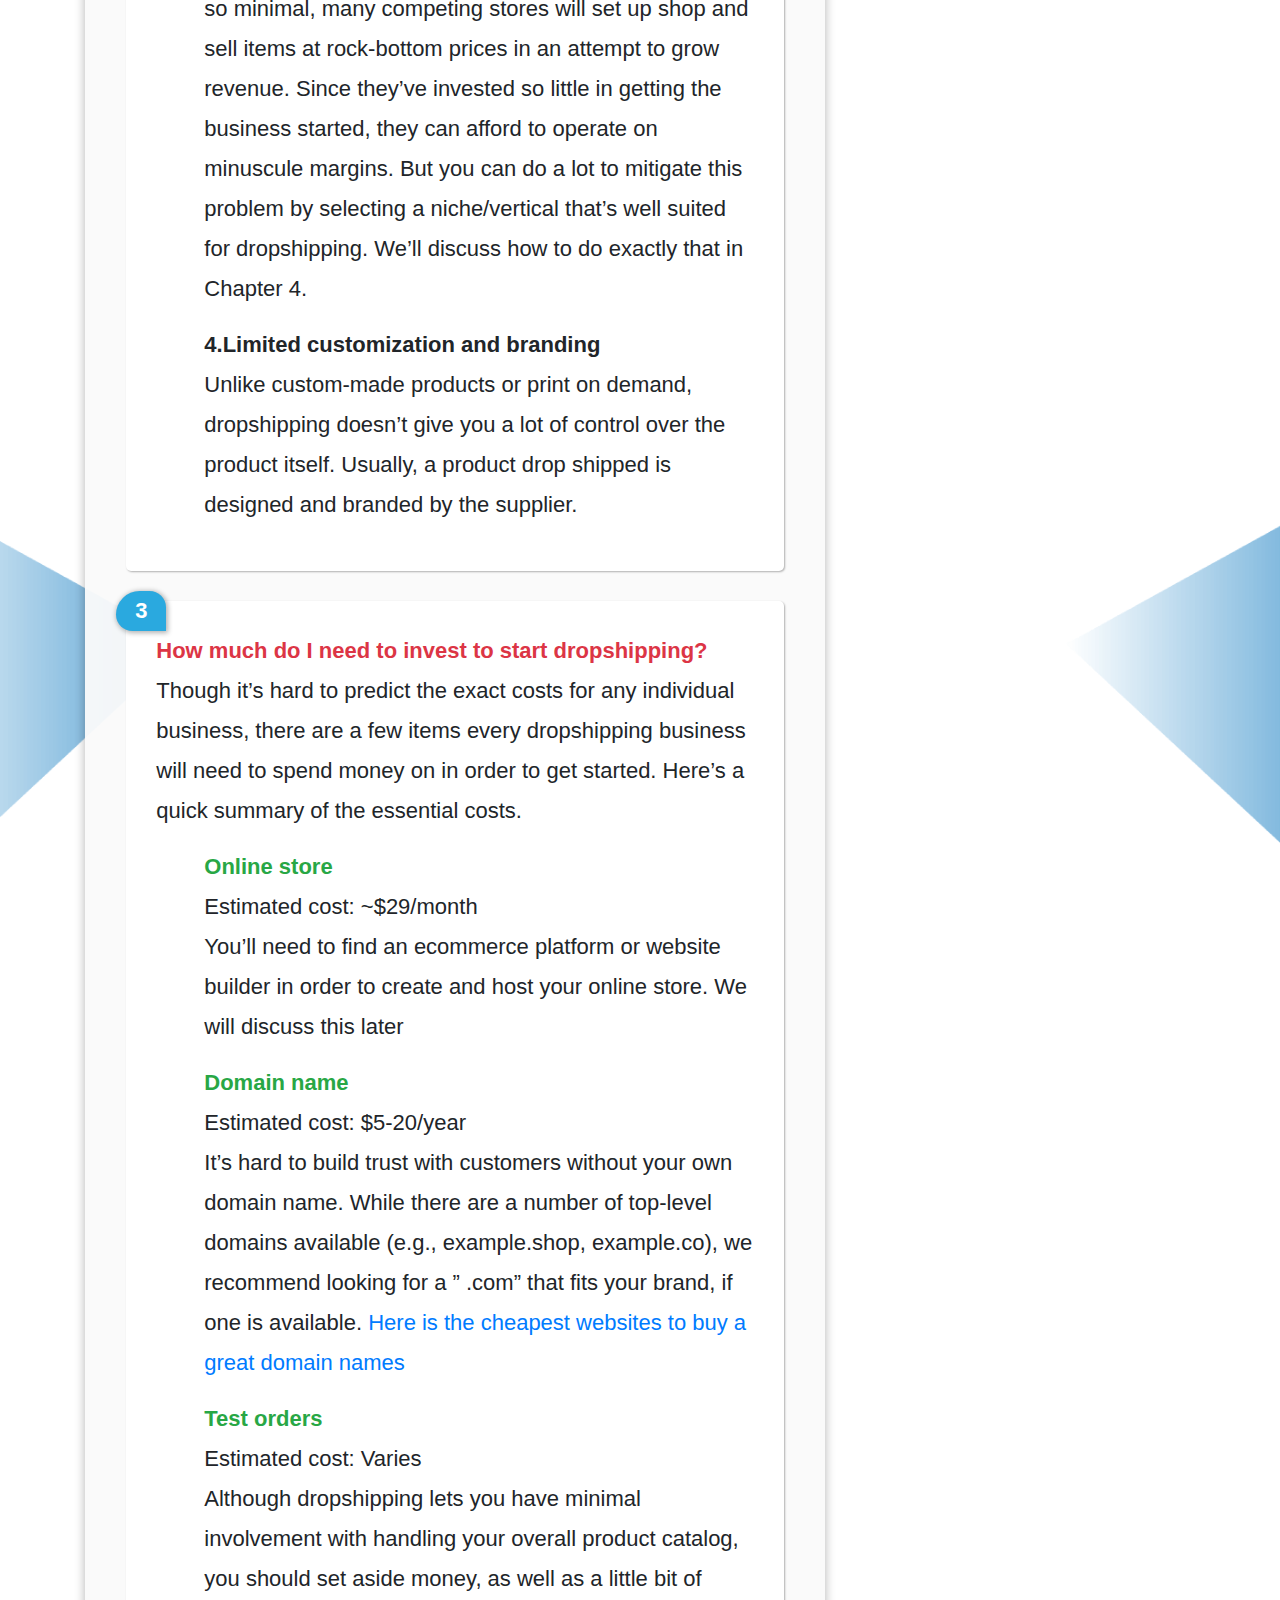
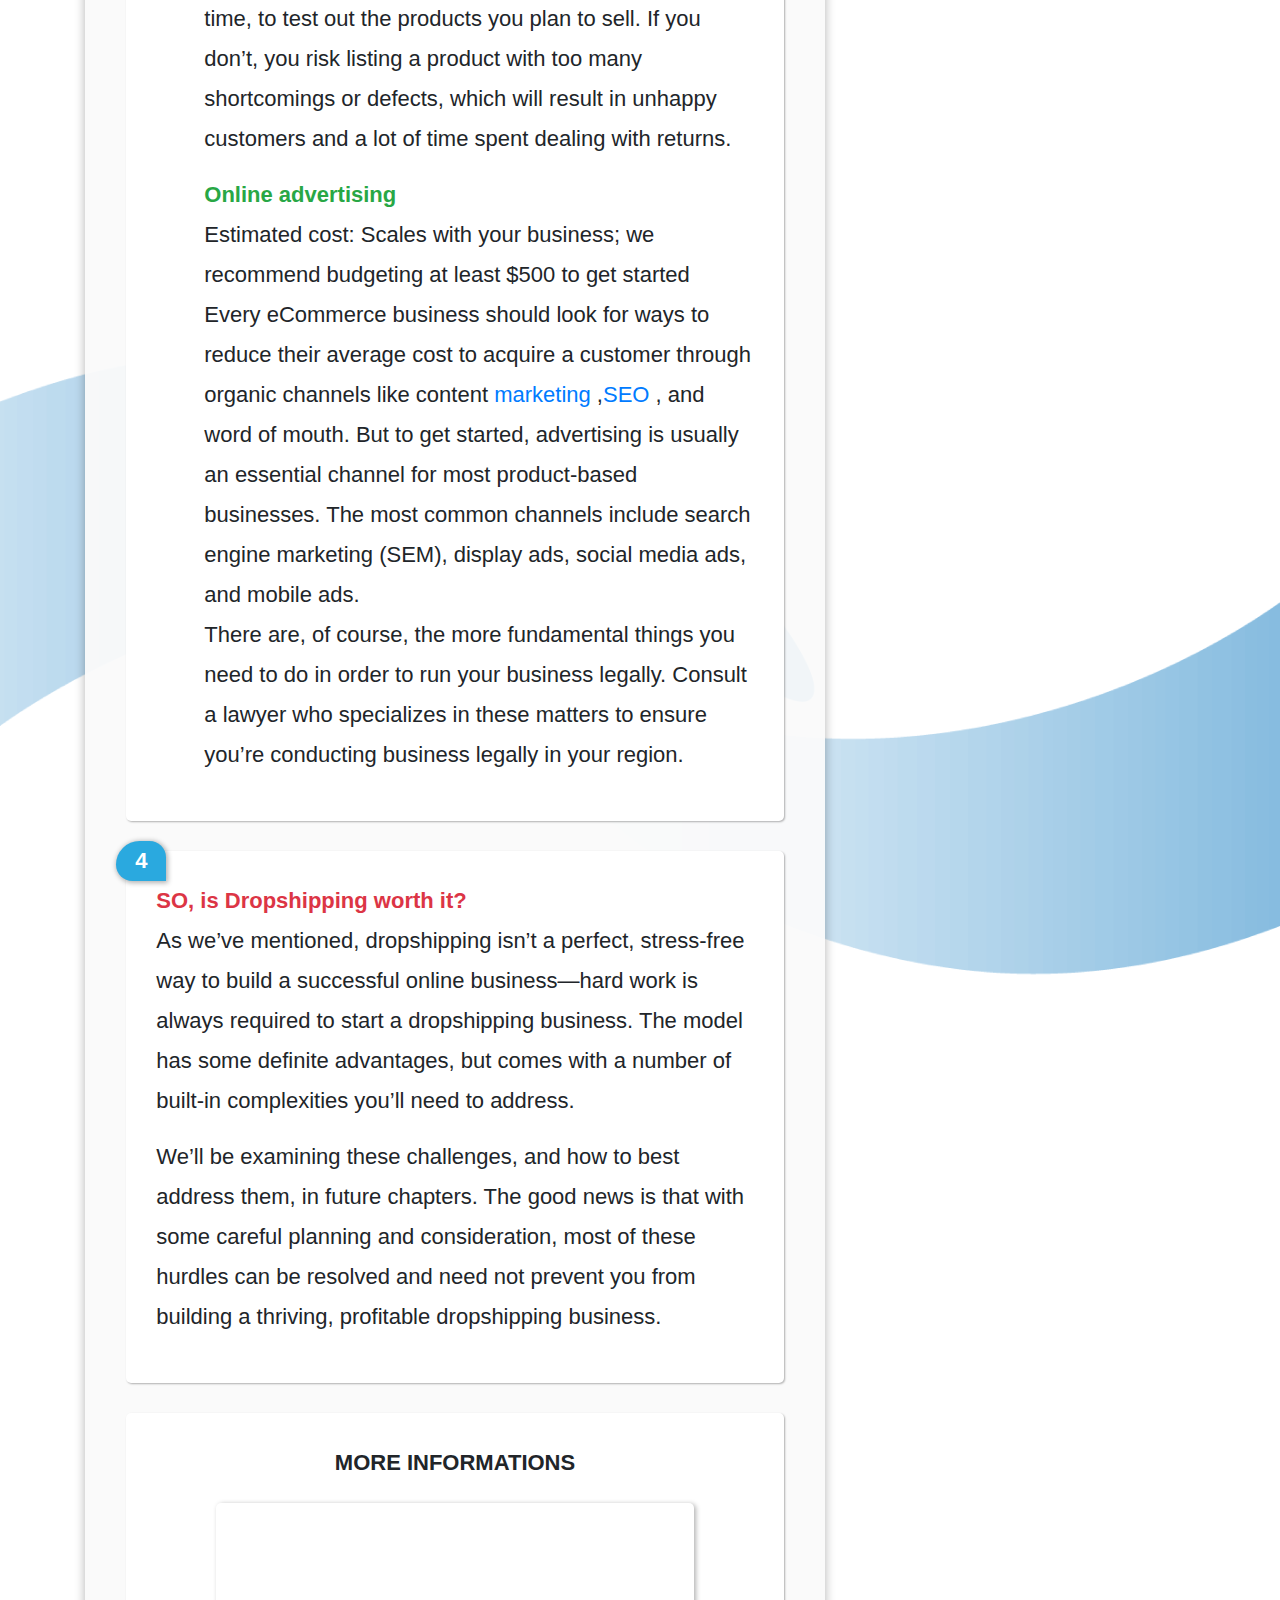
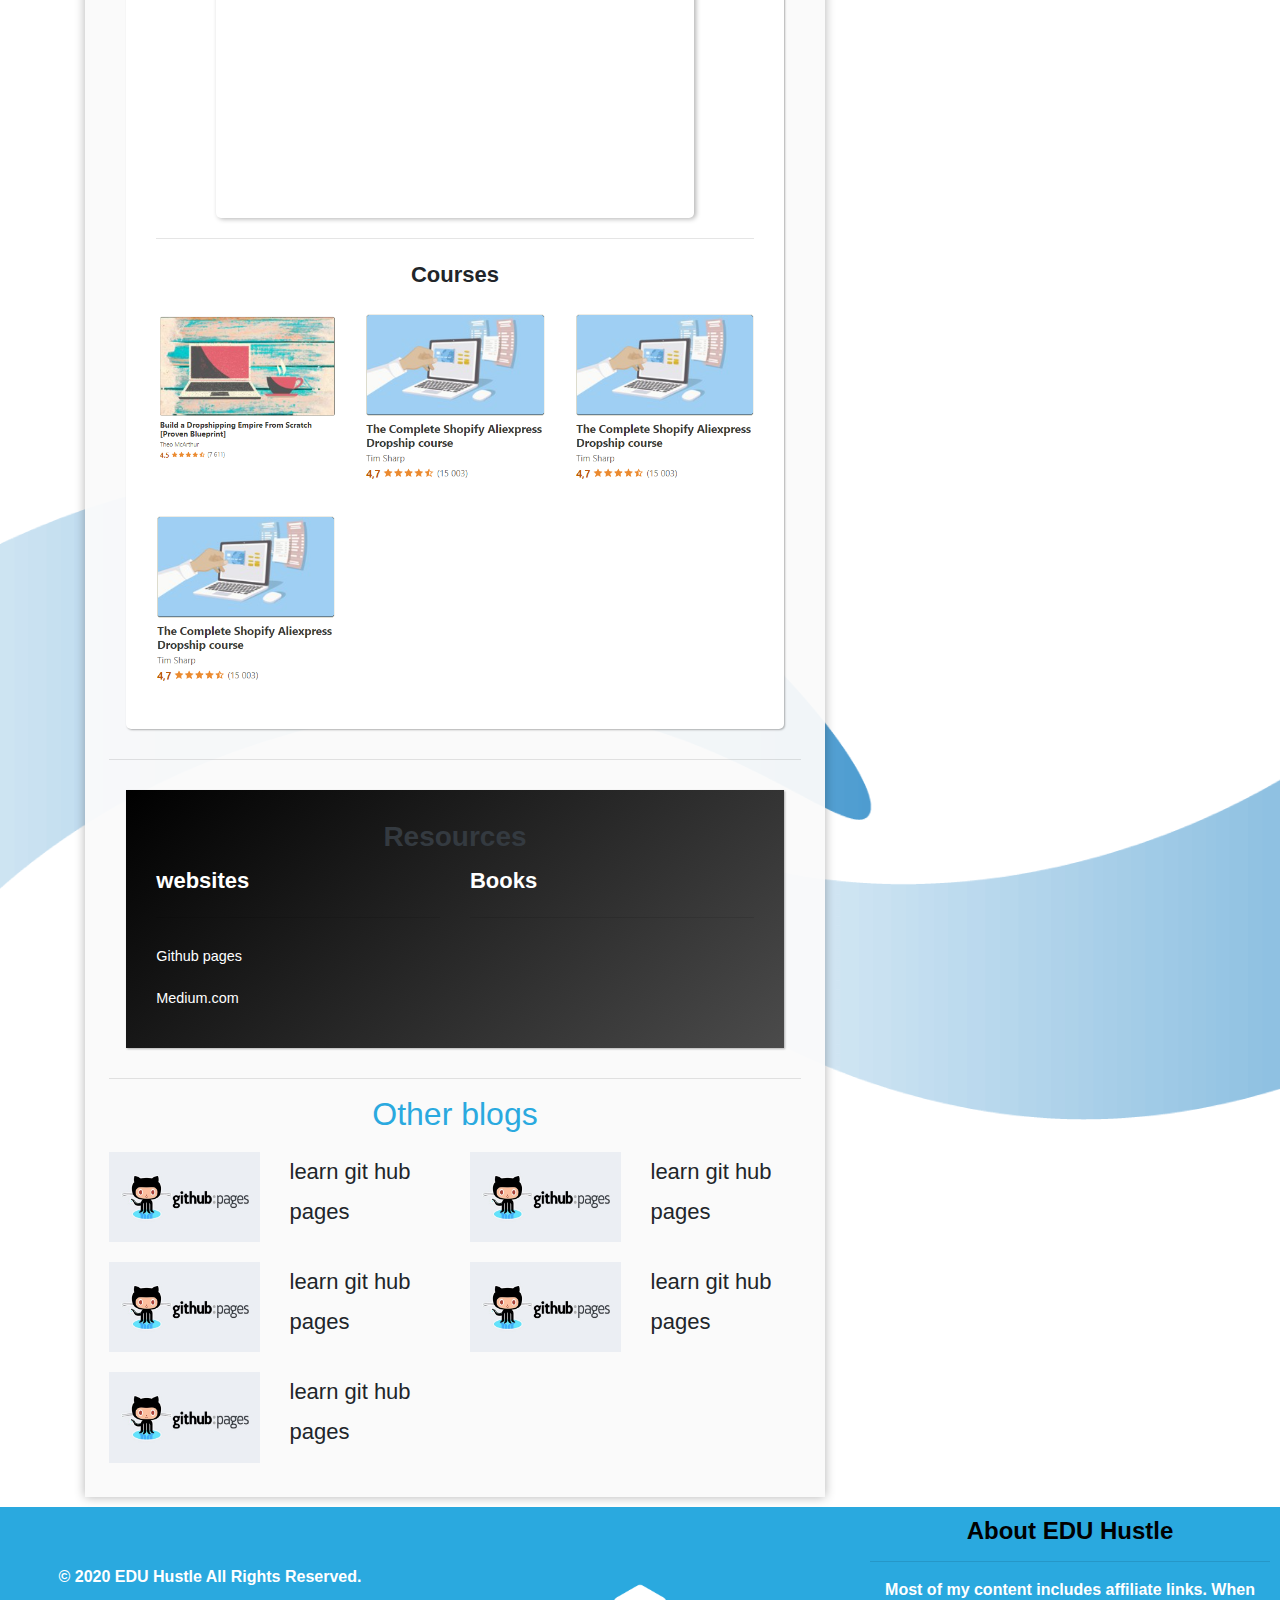
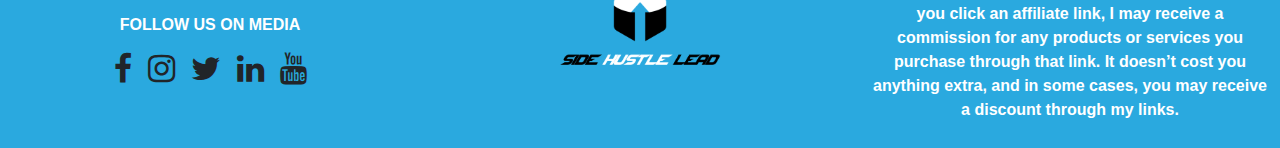
<file: html/What is The Dropshipping.html>
<!DOCTYPE html>
<html lang="en">
<head>
    <meta charset="UTF-8">
    <meta name="viewport" content="width=device-width, initial-scale=1.0">
    <link rel="shortcut icon" type="image/png" href="../assets/logos/phone-logo.png">
       <!-- Latest compiled and minified CSS -->
       <link
       rel="stylesheet"
       href="https://maxcdn.bootstrapcdn.com/bootstrap/4.5.0/css/bootstrap.min.css"
     />
     <!-- jQuery library -->
     <script src="https://ajax.googleapis.com/ajax/libs/jquery/3.5.1/jquery.min.js"></script>
 
     <!-- Popper JS -->
     <script src="https://cdnjs.cloudflare.com/ajax/libs/popper.js/1.16.0/umd/popper.min.js"></script>
 
     <!-- Latest compiled JavaScript -->
     <script src="https://maxcdn.bootstrapcdn.com/bootstrap/4.5.0/js/bootstrap.min.js"></script>
     <link
       rel="stylesheet"
       href="https://cdnjs.cloudflare.com/ajax/libs/font-awesome/4.7.0/css/font-awesome.min.css"
     />
     <link rel="stylesheet" href="../css/index.css" />
     <link rel="stylesheet" href="../css/text-blogs.css" />
    <title>Document</title>
</head>
<body>
  <div class="position-fixed gotop pt-1 pl-2" id="gotop">
    <i class="fa fa-chevron-up fa-2x"></i></div>
    <nav
      class="navbar navbar-expand-lg navbar-light bg-muted fixed-top"
      id="mynav"
    >
      <a class="navbar-brand" href="../index.html"
        ><img src="../assets/logos/logo.png" alt="logo" class="header-logo"
      /></a>
      <button
        class="navbar-toggler"
        type="button"
        data-toggle="collapse"
        data-target="#navbarSupportedContent"
        aria-controls="navbarSupportedContent"
        aria-expanded="false"
        aria-label="Toggle navigation"
      >
        <span class="navbar-toggler-icon"></span>
      </button>

      <div class="collapse navbar-collapse" id="navbarSupportedContent">
        <ul class="navbar-nav position-absolute r-0">
          <li class="nav-item dropdown mx-3">
            <a
              class="nav-link dropdown-toggle"
              href="#"
              id="navbarDropdown"
              role="button"
              data-toggle="dropdown"
              aria-haspopup="true"
              aria-expanded="false"
            >
              <strong>BUSINESS</strong>
            </a>
            <div class="dropdown-menu" aria-labelledby="navbarDropdown">
              <a class="dropdown-item" href="#">Action</a>
              <a class="dropdown-item" href="#">Another action</a>
              <div class="dropdown-divider"></div>
              <a class="dropdown-item" href="#">Something else here</a>
            </div>
          </li>
          <li class="nav-item dropdown mx-3">
            <a
              class="nav-link dropdown-toggle"
              href="#"
              id="navbarDropdown"
              role="button"
              data-toggle="dropdown"
              aria-haspopup="true"
              aria-expanded="false"
            >
              <strong>TECHNOLOGY</strong>
            </a>
            <div class="dropdown-menu" aria-labelledby="navbarDropdown">
              <a class="dropdown-item" href="#">Action</a>
              <a class="dropdown-item" href="#">Another action</a>
              <div class="dropdown-divider"></div>
              <a class="dropdown-item" href="#">Something else here</a>
            </div>
          </li>
          <li class="nav-item dropdown mx-3">
            <a
              class="nav-link dropdown-toggle"
              href="#"
              id="navbarDropdown"
              role="button"
              data-toggle="dropdown"
              aria-haspopup="true"
              aria-expanded="false"
            >
              <strong> HUMAN DEV</strong>
            </a>
            <div class="dropdown-menu" aria-labelledby="navbarDropdown">
              <a class="dropdown-item" href="#">Action</a>
              <a class="dropdown-item" href="#">Another action</a>
              <div class="dropdown-divider"></div>
              <a class="dropdown-item" href="#">Something else here</a>
            </div>
          </li>
          <li class="nav-item mx-3">
            <a class="nav-link" href="../html/blogs.html"
              ><strong>BLOGS</strong></a
            >
          </li>
          <li class="nav-item mx-3">
            <a class="nav-link" href="#contact"><strong>CONTACT</strong></a>
          </li>
        </ul>
      </div>
      <div class="progress-container position-absolute" id="progress-container">
        <div class="progress-bar" id="myBar"></div>
      </div>  
    </nav>
    <div class="img-container #top" style="background-image: url(../assets/blogs/github-pages/github-pages.jpg);">
      <div class="title-container text-center mt-5">
        <div>
        
            <strong>Host Your Website With <br> Github Pages</strong>
         
          <br />
         
        </div>
      </div>
    </div>
    <div class="container-fluid ">
        <div class="row mt-5">
          <div class="col-9">
        <h5><strong><a href="../index.html" class="text-dark">HOME</a> > <a href="./blogs.html" class="text-dark">BLOGS</a> > <b-link href="" class="text-success">12 Best Products to Sell in 2020
          [Trending]</b-link></strong></h5>    
          </div>
          <div class="col-3">12min </div>
        </div>
        <hr>
        <div class="row position-relative">
          <div class="col-12 col-md-8 blog p-4 position-relative">
  
                    <!-- blog_title -->
                    <h1 class="text-center my-3 blog-title">
                        <strong>What is The Dropshipping <br>[Updated]</strong>
                    </h1>
                    <!-- blog_body -->
                    <p>Have you ever wanted to sell products, but you worry about taking the risk of keeping it in stock, well I would like to inform you that there is a way to sell whatever you like without buying it first. It calls dropshipping, it’s a business when you can only order products from a supplier when you receive orders </p>
            
                    <p>Millions of entrepreneurs flock to dropshipping because it requires less hassle and money to get started. Maybe this is what makes you interested! With dropshipping, you can build a business that’s sustainable in the long term right from your laptop
            
                    </p>
                    <div class="section">
                        <strong class="text-danger">Benefits of Dropshipping</strong>
                        <div class="pl-5">
                           <p>1.Dropshipping doesn’t require a lot of money to start. you can get started with minimal funds and build the entire business right from your laptop, and you don’t need to make any high-level risky investments. Even when your business grows, your costs will stay low, especially if you compare it to traditional business expenses.</p>
            
                           <p>2. Dropshipping is easy to start. You don’t need to be a business expert to get started. If you take some time to learn the basics, you can get started quickly and learn the rest as you go along. Also, you don’t need a warehouse to store products or a team to help you out. You don’t have to worry about stocking or shipping either. You don’t even have to spend a certain amount of time every day in your store. It’s surprisingly hands-off, especially once you get going. All of this means that you can start your business today. You can start getting everything up and running within a matter of hours. You will need some foundational knowledge and the right tools and resources, and that’s why we created this guide. By the time you’ve finished it, you’ll be equipped with the knowledge you need to jumpstart your own dropshipping business. 
            </p>
                           <p>3. a good way to test products <br>
            
                            Dropshipping is a useful fulfillment method for both launching a new store and for business owners looking to test the appetite customers have for additional product categories, e.g., accessories or wholly new product lines. The main benefit of dropshipping is, again, the ability to list and potentially sell products before committing to buying a large amount of inventory.
                            </p>
                           <p>4. If you are one of the types that like to be his/her own boss then this business is perfect for you because the dropshipping gives you high flexibility that you can work from home with a laptop, and you can work at the times that are most convenient for you, it is so flexible that you can work on your strategies while you are in vacation, the only thing u need is a clear connection to the internet 
            
                           </p>
                           <p>5. dropshipping is one of the easiest business to grow, why? Ok let's take an example, let’s say you opened a local store to sell any product so you need to pay the rent first, buy the products from suppliers or machinery if you are producing something, and that gives you a monthly expense, which makes it hard for your business to grow fast but, in the other side when you open a dropshipping business you will need a none of that, that's right you have to work hard in the first just like any business but you will notice that working hours and expenses decrease by the time, and your business grows rapidly and that's because the online business has a better return on investment(ROI) then a local one by far
            
                           </p>
                           <p>6. Wide selection of products to sell <br>
            
            Since you don’t have to pre-purchase the items you sell, you can offer an array of <a href="https://www.shopify.com/blog/trending-products">shopify</a> to your potential customers. If suppliers stock an item, you can list it for sale on your online store at no additional cost.</p>
                        </div>
                        <div class="steps text-center"><strong>1</strong></div>
                    </div>
                    <div class="section">
                        <strong class="text-danger">Disadvantages of Dropshipping:</strong>
                        <p>
                            All the benefits we mentioned make dropshipping a very attractive model for anyone getting started with an online store, But like all other businesses, dropshipping has its downsides too.   
        
                        </p>
                        <div class="pl-5">
                            <strong>1. Shipping complexities</strong>
                            <p>If you work with multiple suppliers (as most drop shippers do) the products on your online store will be sourced through several different drop shippers. This complicates your shipping costs. Let’s say a customer places an order for three items, all of which are available only from separate suppliers. You’ll incur three separate shipping charges for sending each item to the customer, but it’s probably not wise to pass this charge along to the customer. And even when it does make sense to include these charges, automating these calculations can be difficult.
        
                            </p>
                            <strong>2. Supplier errors</strong>
                            <p>Have you ever been blamed for something that wasn’t your fault, but you had to accept responsibility for the mistake anyway? Even the best dropshipping suppliers make mistakes fulfilling orders—mistakes for which you have to take responsibility and apologize. And mediocre and low-quality suppliers will cause endless frustration with missing items, botched shipments, and low-quality packing, which can damage your business’s reputation.
        
                            </p>
                            <strong>3. Low margins </strong>
                            <p>Low margins are the biggest disadvantage of operating in a highly competitive dropshipping vertical. Because it’s so easy to get started, and the overhead costs are so minimal, many competing stores will set up shop and sell items at rock-bottom prices in an attempt to grow revenue. Since they’ve invested so little in getting the business started, they can afford to operate on minuscule margins. But you can do a lot to 
                                mitigate this problem by selecting a niche/vertical that’s well suited for dropshipping. We’ll discuss how to do exactly that in Chapter 4.
                            </p>
                            <strong>4.Limited customization and branding</strong>
                            <p>Unlike custom-made products or print on demand, dropshipping doesn’t give you a lot of control over the product itself. Usually, a product drop shipped is designed and branded by the supplier.
        
                            </p>
                        </div>
                        <div class="steps text-center"><strong>2</strong></div>
                    </div>
                    <div class="section">
                        <strong class="text-danger">How much do I need to invest to start dropshipping?</strong>
                        <p>
                            Though it’s hard to predict the exact costs for any individual business, there are a few items every dropshipping business will need to spend money on in order to get started. Here’s a quick summary of the essential costs.
        
                        </p>
                        <div class="pl-5">
                            <strong class="text-success">Online store</strong>
                            <p>Estimated cost: ~$29/month <br>
                                You’ll need to find an ecommerce platform or website builder in order to create and host your online store. We will discuss this later 
                                </p>
                            <strong class="text-success">Domain name</strong>
                            <p>Estimated cost: $5-20/year <br>
        It’s hard to build trust with customers without your own domain name. While there are a number of top-level domains available (e.g., example.shop, example.co), we recommend looking for a ” .com”  that fits your brand, if one is available. <a href=""> Here is the cheapest websites to buy a great domain names</a>   </p>
                            <strong class="text-success">Test orders</strong>
                            <p>Estimated cost: Varies <br>
                                Although dropshipping lets you have minimal involvement with handling your overall product catalog, you should set aside money, as well as a little bit of time, to test out the products you plan to sell. If you don’t, you risk listing a product with too many shortcomings or defects, which will result in unhappy customers and a lot of time spent dealing with returns.
                                </p>
                            <strong class="text-success">Online advertising</strong>
                            <p>Estimated cost: Scales with your business; we recommend budgeting at least $500 to get started <br>
                                Every eCommerce business should look for ways to reduce their average cost to acquire a customer through organic channels like content <a href="">marketing</a> ,<a href="">SEO</a> , and word of mouth. But to get started, advertising is usually an essential channel for most product-based businesses. The most common channels include search engine marketing (SEM), display ads, social media ads, and mobile ads.
                                <br>
                                There are, of course, the more fundamental things you need to do in order to run your business legally. Consult a lawyer who specializes in these matters to ensure you’re conducting business legally in your region. <br>
                                </p>
                        </div>
                        <div class="steps text-center"><strong>3</strong></div>
                    </div>
                    <div class="section">
                        <strong class="text-danger">SO, is Dropshipping worth it?</strong>
                        <p>As we’ve mentioned, dropshipping isn’t a perfect, stress-free way to build a successful online business—hard work is always required to start a dropshipping business. The model has some definite advantages, but comes with a number of built-in complexities you’ll need to address.</p>
                        <p>We’ll be examining these challenges, and how to best address them, in future chapters. The good news is that with some careful planning and consideration, most of these hurdles can be resolved and need not prevent you from building a thriving, profitable dropshipping business.</p>
                        <div class="steps text-center"><strong>4</strong></div>
                    </div>
                    <div class="section">       
                     <div class="text-center"><strong> MORE INFORMATIONS</strong></div>
        
                    <iframe width="560" height="315" src="https://www.youtube.com/embed/MaTs6NNNP88" frameborder="0" allow="accelerometer; autoplay; clipboard-write; encrypted-media; gyroscope; picture-in-picture" allowfullscreen></iframe>
                   <hr>
                    <!-- COURSES -->
            
                    <div class="text-center"><strong> Courses</strong></div>
                    <div class="row">
                        <div class="col-12 col-md-6 col-xl-4 courses my-3"> <a href="Courses 
                            https://www.udemy.com/course/dropship-your-way-to-2000-per-week-the-complete-blueprint/
                            " ><img src="../assets/blogs/what is dropshipping/course_1.PNG" alt="" width="100%"></a></div>
                        <div class="col-12 col-md-6 col-xl-4 courses my-3"><a href=""><img src="../assets/blogs/what is dropshipping/course_2.PNG" alt="" width="100%"></a> </div>
                        <div class="col-12 col-md-6 col-xl-4 courses my-3"><a href=""><img src="../assets/blogs/what is dropshipping/course_2.PNG" alt="" width="100%"></a> </div>
                        <div class="col-12 col-md-6 col-xl-4 courses my-3"><a href=""><img src="../assets/blogs/what is dropshipping/course_2.PNG" alt="" width="100%"></a> </div>
                    </div>  
               
                </div>



    <hr>
            <!-- Resources -->
            <div class="resources section">
              <h3 class="text-dark text-center">
                <strong>Resources</strong><br>
              </h3>
              <div class="row">
                <div class="col-6"> 
                  <strong class="text-center">websites</strong> <br> <hr>
                  <a href="">Github pages</a> <br> 
                  <a href="">Medium.com</a> <br> </div>
                  <div class="col-6">
                    <strong>Books</strong> <br> <hr>
                  </div>
              </div>
            
            </div>

            <hr>
            <!-- OTHER BLOGS -->
            <a href="../html/blogs.html" ><strong class="text-center"><h2>Other blogs</h2></strong></a>
            <div class="row other-blogs">
              
              <div class="col-12 col-md-6">
                <div class="row"> <div class="col-6"><img src="../assets/blogs/github-pages/github-pages.jpg" alt="github pages" width="100%"></div>
                <div class="col-6">learn git hub pages</div>
              </div>
                
              </div>
              <div class="col-12 col-md-6">
                <div class="row"> <div class="col-6"><img src="../assets/blogs/github-pages/github-pages.jpg" alt="github pages" width="100%"></div>
                <div class="col-6">learn git hub pages</div>
              </div>
                
              </div>
              <div class="col-12 col-md-6">
                <div class="row"> <div class="col-6"><img src="../assets/blogs/github-pages/github-pages.jpg" alt="github pages" width="100%"></div>
                <div class="col-6">learn git hub pages</div>
              </div>
                
              </div>
              <div class="col-12 col-md-6">
                <div class="row"> <div class="col-6"><img src="../assets/blogs/github-pages/github-pages.jpg" alt="github pages" width="100%"></div>
                <div class="col-6">learn git hub pages</div>
              </div>
                
              </div>
              <div class="col-12 col-md-6">
                <div class="row"> <div class="col-6"><img src="../assets/blogs/github-pages/github-pages.jpg" alt="github pages" width="100%"></div>
                <div class="col-6">learn git hub pages</div>
              </div>
                
              </div>
            </div>
           
  
  
  
  
  
            <div class="type text-center"><strong>TECHNOLOGY</strong></div>
            <div class="type-title text-center">
              <i class="fa fa-star fa-2x mt-1"></i>
            </div>
          </div>
          <div class="col-0 col-md-4 position-relative">
            <div class="tab-content" id="tab-content">
              <div class="content-title text-center">
                <strong>Table of Content</strong>
              </div>
              <div class="content">
                <a href="#1">. What is The Dropshipping</a> <br />
                <a href="#2">. Benifits of Dropshipping</a> <br />
                <a href="#3">. Disadvantages of Dropshipping</a> <br />
                <a href="#4">. How much do I need to invest to start dropshipping?</a> <br />
                <a href="#5">. SO, is Dropshipping worth it?</a> <br />
                <a href="#6">. MORE INFORMATIONS</a> <br />
                <a href="#7">. Courses</a> <br />
                <a href="#8">. Resources</a> <br />
    
                <a href="#11">. other Blogs</a> <br />
                
              </div>
            </div>
          </div>
        </div>
      </div>
      <!-- FOOTER -->
      <div class="footer text-center">
        <div class="row">
          <div class="col-md-4">
            <p class="footer-texts">
              <br /><br /><strong
                >© 2020 EDU Hustle All Rights Reserved. <br /><br />
                FOLLOW US ON MEDIA</strong
              >
            </p>
            <i class="fa fa-facebook fa-2x mx-2"></i
            ><i class="fa fa-instagram fa-2x mx-2"></i
            ><i class="fa fa-twitter fa-2x mx-2"></i
            ><i class="fa fa-linkedin fa-2x mx-2"></i
            ><i class="fa fa-youtube fa-2x mx-2"></i>
          </div>
          <div class="col-md-4 footer-logo">
            <img src="../assets/logos/logo-white.png" alt="log" />
          </div>
          <div class="col-md-4">
            <h4 class="footer-titles"><strong>About EDU Hustle</strong></h4>
            <hr>
            <p class="footer-texts">
              <strong>
                Most of my content includes affiliate links. When you click an
                affiliate link, I may receive a commission for any products or
                services you purchase through that link. It doesn’t cost you
                anything extra, and in some cases, you may receive a discount
                through my links.</strong
              >
            </p>
          </div>
        </div>
      </div>
  
      <script src="../js/index.js"></script>
 
</body>
</html>
</file>
<file: css/index.css>
:root {
    --blue-color: #2aa9df;
    --dark-color: #010101;
  }
  * { 
    margin: 0px 0px 0px 0px;
  }
  ::-webkit-scrollbar {
    width: 15px;
  }
  
  /* Track */
  ::-webkit-scrollbar-track {
    box-shadow: inset 0 0 5px grey; 
    border-radius: 10px;
  }
   
  /* Handle */
  ::-webkit-scrollbar-thumb {
    background:var(--blue-color); 
    border-radius: 10px;
  }
  
  body {
    /* font-family: GalanoGrotesqueAlt,Helvetica Neue,Helvetica,Arial,sans-serif; */
    overflow-x: hidden;
    background-image: url("../assets/illustrations/body-bg.png");
    background-repeat: none;
    background-size: cover;
    background-position: 0px 200px;
  }
  .navbar-nav {
    right: 15px;
    background-color: white;
  }
  #mynav {
    background-color: white;
    /* height: 80px; */
  }
  .progress-container {
    display: none;
    width: 100%;
    height: 5px;
    background: #ccc;
    bottom: 0;
    left: 0;
  }
  
  .progress-bar {
    height: 5px;
    background-color: var(--blue-color);
    border-radius: 0 20px 20px 0;
    width: 0%;
    transition: all 0.1s;
  }
  .quotes {
    background-color: rgba(0, 0,200, 0.3);
    border-radius: 0px;
    height: 120px;
    width: 100%;
    padding-top: 1%;
    margin-top: 100px;
  }
  .quote-container {
    background-image: url(../assets/blogs/street.jpg);
    background-repeat: none;
    background-size: cover;
    background-position: 0px 400px;
  }
  
  .explanation {
    background-color: var(--dark-color);
    width: 100%;
    padding: 10px;
  }
  h2 {
    color: var(--blue-color);
  }
  h4 {
    color: white;
  }
  .icon {
    color: white;
    background-color: var(--blue-color);
    border-radius: 10px;
    width: 320px;
    margin: 0 auto;
    padding-top: 25px;
    padding-bottom: 20px;
    cursor: pointer;
  }
  .icon:hover {
    box-shadow: 0px 5px 5px 2px rgba(0, 0, 0, 0.3);
  }
  .icon > img {
    display: block;
    margin-left: auto;
    margin-right: auto;
    width: 110px;
  }
  .contact {
    padding: 10px;
    background-color: var(--dark-color);
    border-radius: 10px;
    margin: 0 auto;
  }
  button.subscribe {
    background-color: var(--blue-color);
    color: white;
    width: 100%;
    height: 50px;
  }
  .footer {
    padding: 10px;
    background-color: var(--blue-color);
  }
  .footer-titles {
    color: var(--dark-color);
  }
  .footer-texts {
    color: white;
  }
  .toTOP {
    width: 50px;
    height: 50px;
    background-color: var(--blue-color);
    border-radius: 5px;
    float: right;
    color: white;
  }
  .footer-logo > img {
    width: 190px;
    margin-top: 15px;
    margin-bottom: 15px;
  }
  .header-logo {
    width: 120px;
  }
  
  .niches-text {
    opacity: 0;
  }
  .icon-title {
    color: white;
  }
  .progress-img {
    width: 300px;
  }
  .emailicon {
    width: 150px;
    margin-top: 15px;
  }
  input {
    background-color: white;
    height: 50px;
    border-radius: 7px;
    width: 100%;
    padding-left: 5px;
  }
  .content {
    color: var(--dark-color);
  }
  div.relative {
    position: relative;
    width: 100%;
    height: 350px;
    /* border: 3px solid #73ad21; */
    margin: 50px 0;
  }
  
  div.absolute {
    position: absolute;
    /* border: 3px solid #73ad21; */
    width: 50%;
    top: 50%;
    left: 50%;
    transform: translate(-50%, -50%);
    transition: all 2s;
  }
  .divanim {
    width: 50px;
    height: 7px;
    border-radius: 10px;
    margin: 0 auto;
    background-color: var(--blue-color);
    animation-name: divanim;
    animation-duration: 2s;
    animation-iteration-count: infinite;
  }
  .gotop {
    background: var(--blue-color);
    width: 45px;
    height: 50px;
    box-shadow: 1px 1px 5px 1px rgba(0,0,0,0.5);
    border-radius: 30px 0px 0px 30px;
    top: 60%;
    right: 0px;
    visibility: hidden;
    z-index: 1000;
  }
  .show{
      visibility: visible;
  }
  .gotop > i{
    color: white;
  }
  .fa {
    cursor: pointer;
  }
  .fa:hover {
    transform: scale(1.1);
  }
  .btn-primary {
    background-color: var(--dark-color);
    border: none;
  }
  .container-fluid{
    padding:0px 100px;
}
  @keyframes divanim {
    0% {
      width: 50px;
    }
    50% {
      width: 10px;
    }
    100% {
      width: 50px;
    }
  }
  
  @media only screen and (max-width: 700px) {
    body {
      background-size: 60em;
      background-position: -300px 600px;
    }
    div.absolute {
      width: 100%;
    }
    .container-fluid{
      padding-left: 20px;
      padding-right:20px;
  }
  .header-logo{
    content: url("../assets/logos/phone-logo.png");
    width: 40px;
  }
  }
</file>
<file: css/text-blogs.css>
:root {
    --blue-color: #2aa9df;
    --dark-color: #010101;
  }
body{
    width: 100%;
    background-image: url(../assets/blogs/body-bg.png);
}
.img-container{
    width: 100%;
    height: 200px;
    background-image: url('../assets/blogs/blog1/ph15.png');
    background-position: center;
    background-repeat: none;
    background-size: cover;
    margin-top: 100px;
}
.title-container{
    position: relative;
    height:100%;
    font-size: 40px;
    background-color:rgba(0,0,0,0.4);
    color: white;
}
.title-container > div {
    position: absolute;
    top: 50%;
    left: 50%;
    transform: translate(-50% , -50%);
}
.blog > img,iframe, .terminal, .section > img,.section > iframe{
    width: 80%;
   display: block;
   margin: 20px auto;
    box-shadow: 2px 1px 5px 0px rgba(0,0,0,0.3);
    border-radius: 5px;
}
.blog{
    background-color: rgba(250,250,250,0.95);
    margin: 10px 0px;
    box-shadow: 0px 0px 10px 0px rgba(0,0,0,0.3); */
}
.blog > :not(.type):not(.type-title){

    font-size: 22px;
    font-weight: 400;
    -webkit-font-smoothing: auto;
    line-height: 40px;
}

.tab-content{
    width: 90%;
    background-color:white;
    box-shadow: 1px 1px 5px 0px rgba(0,0,0,0.3);
    border-radius: 8px;
    margin: 0 auto;
}
.content-title{
    background: linear-gradient(90deg, rgba(42,169,223,1) 0%, rgba(33,200,219,1) 100%);
    color: white;
    font-size: 1.5rem;
    height: 50px;
    border-radius: 5px 5px 0 0;
    padding: 5px;
}
.content{ 
    padding: 20px;
}
.content > a {
    color: var(--dark-color);
    font-weight: bold;
    font-size: 1.1rem;
}
.content > a:hover{
    font-size: 1.15rem;
    color: var(--blue-color);
}
.sticky-tabcontent{
    position: fixed;
    width: 25%;
    margin-left: 23px;
    top: 115px;
}
.type {
    position: absolute;
    background-color: var(--blue-color);
    top: -7px;
    left: 10px;
    width: 130px;
    color: white;
    box-shadow: 1px 1px 5px 1px rgba(0, 0, 0, 0.3);
  }
  .type-title{
    position: absolute;
    background-color:gold;
    top: -2px;
    right:10px;
    width: 40px;
    height: 40px;
    color: aliceblue;
    border-radius: 0 0 15px 15px;
    box-shadow: 2px 2px 5px 0px rgba(0, 0, 0, 0.4);
  }
 .selected{
     background-color: var(--blue-color);
 }
 .git-client-type{
    width: 260px;
    margin: 0 auto;
    margin-bottom: 50px;
 }
 .terminal {
    margin: 30px auto 30px;    
 
}
.header {
    height: 25px;
    display: block;
    background: -moz-linear-gradient(top, #f7f7f7 0%, #cfcfcf 5%, #aaa 100%);
    background: -webkit-linear-gradient(top, #f7f7f7 0%, #cfcfcf 5%, #aaa 100%);
    background: -o-linear-gradient(top, #f7f7f7 0%, #cfcfcf 5%, #aaa 100%);
    background: -ms-linear-gradient(top, #f7f7f7 0%, #cfcfcf 5%, #aaa 100%);
    background: linear-gradient(top, #f7f7f7 0%, #cfcfcf 5%, #aaa 100%);
    border: 1px solid #9c9c9c;
    border-bottom-color: #111;
    border-top-left-radius: 7px;
    border-top-right-radius: 7px;
    text-align: center;
    font-size: 13px;
    line-height: 25px;
    text-shadow: 0 1px 0 rgba(255,255,255,0.6);
    color: #444;
}
.shell {
    max-height: 400px;
    font-family: Consolas, "Liberation Mono", Courier, monospace;
    font-size: 16px;
    line-height: 28px;
    color: #eeeb82;
    background-color: #3d3d3d;
    overflow:auto;
    padding: 20px;
    margin: 0;
    border-bottom-left-radius: 7px;
    border-bottom-right-radius: 7px;
    text-align: left;
    display: block;
}
.path {
    color: #71cfee;
    -webkit-touch-callout: none;
    -webkit-user-select: none;
    -moz-user-select: none;
    -ms-user-select: none;
    user-select: none;
    padding-right: 0.6em;
}
.prompt {
    color: #d74d52;
    -webkit-touch-callout: none;
    -webkit-user-select: none;
    -moz-user-select: none;
    -ms-user-select: none;
    user-select: none;
    padding-right: 0.6em;
}
.section{
    position: relative;
    background-color: white;
    padding:30px;
    width: 95%;
    margin: 0 auto;
    box-shadow: 1px 1px 2px 0px rgba(0,0,0,0.3);
    border-radius: 5px;
    margin-top: 30px;
    margin-bottom: 30px;
    transition: all;
}
.steps{
    position: absolute;
    background-color: var(--blue-color);
    top: -10px;
    left: -10px;
    width: 50px;
    color: white;
    border-radius: 50px 35px 0px 35px;
    box-shadow: 1px 1px 5px 1px rgba(0, 0, 0, 0.3);
}
.resources{
    border-radius: 0;
    line-height: 25px; 
    color: white;
    background: rgb(0,0,0);
    background: linear-gradient(139deg, rgba(0,0,0,1) 0%, rgba(75,75,75,1) 100%);
}
.resources >.row > .col-6 > a {
 color:white;
 font-size: 0.9rem;

}
.resources >.row > .col-6 > a:hover{
    color: var(--blue-color);
    font-size: 1rem;
}
.other_blogs_section{
    font-size: 20px;
}
.other-blog:hover{
    box-shadow: 0px 0px 10px 0px rgba(0,0,0,0.3);
}
.other-blogs > .col-12{
    margin: 10px 0 10px 0;
}
.courses{
    border-radius: 10px;
}
.courses:hover{
 transform: scale(1.05);
 
 box-shadow: 1px 1px 5px 0px rgba(0,0,0,0.3) ;
}
.languages_section{
    border-left-style: dotted;
    padding-left: 20px;
    margin-bottom: 50px;
}

  @media only screen and (max-width:700px) {
    .blog > :not(.type):not(.type-title){
          font-size: 1.3rem;
          line-height: 35px;
      }
      .blog{
          padding: 0px;
      }
      .title-container{
       font-size: 1.5rem;
      }
      .section{
          width: 100%;
          padding: 30px 15px 20px 15px;
      }
      .sticky-tabcontent{
         display: none;
       }
       .blog > img,iframe, .terminal, .section > img,.section > iframe{
           width: 95%;
       }
  }
</file>
